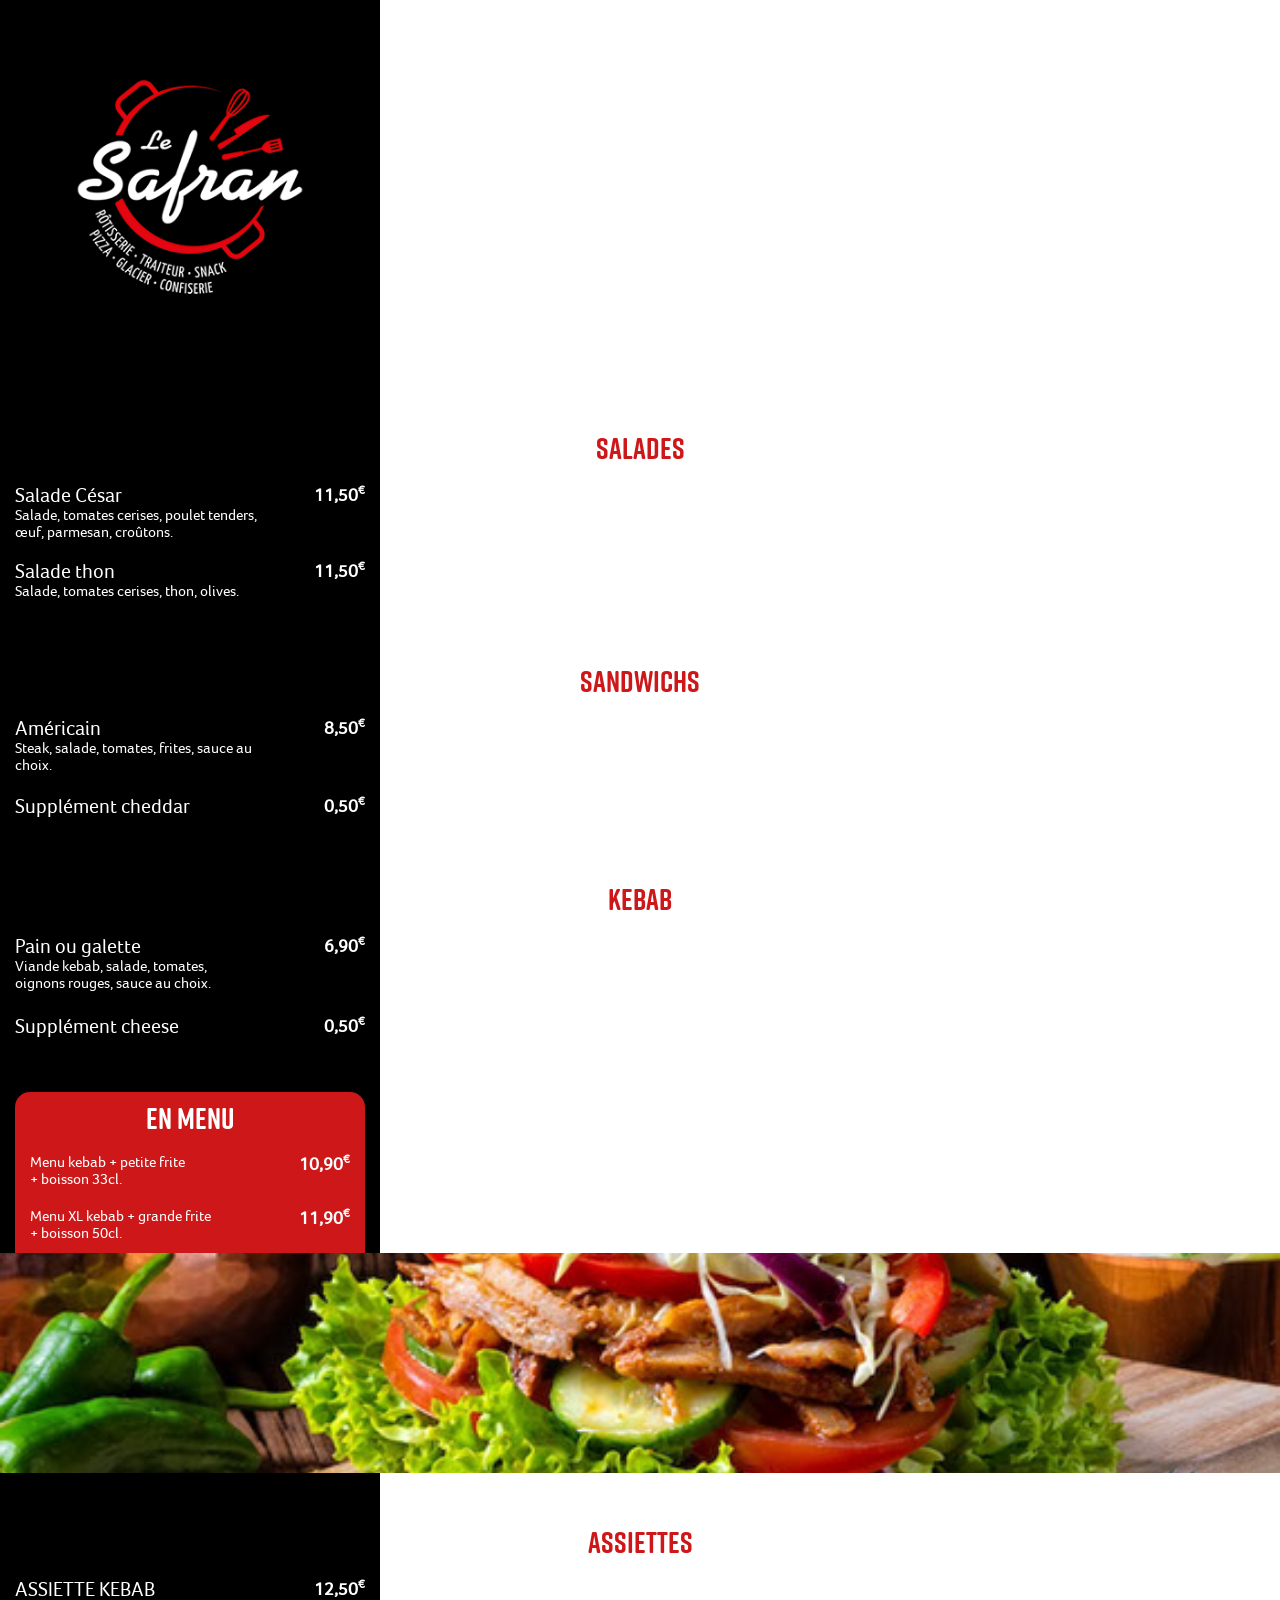
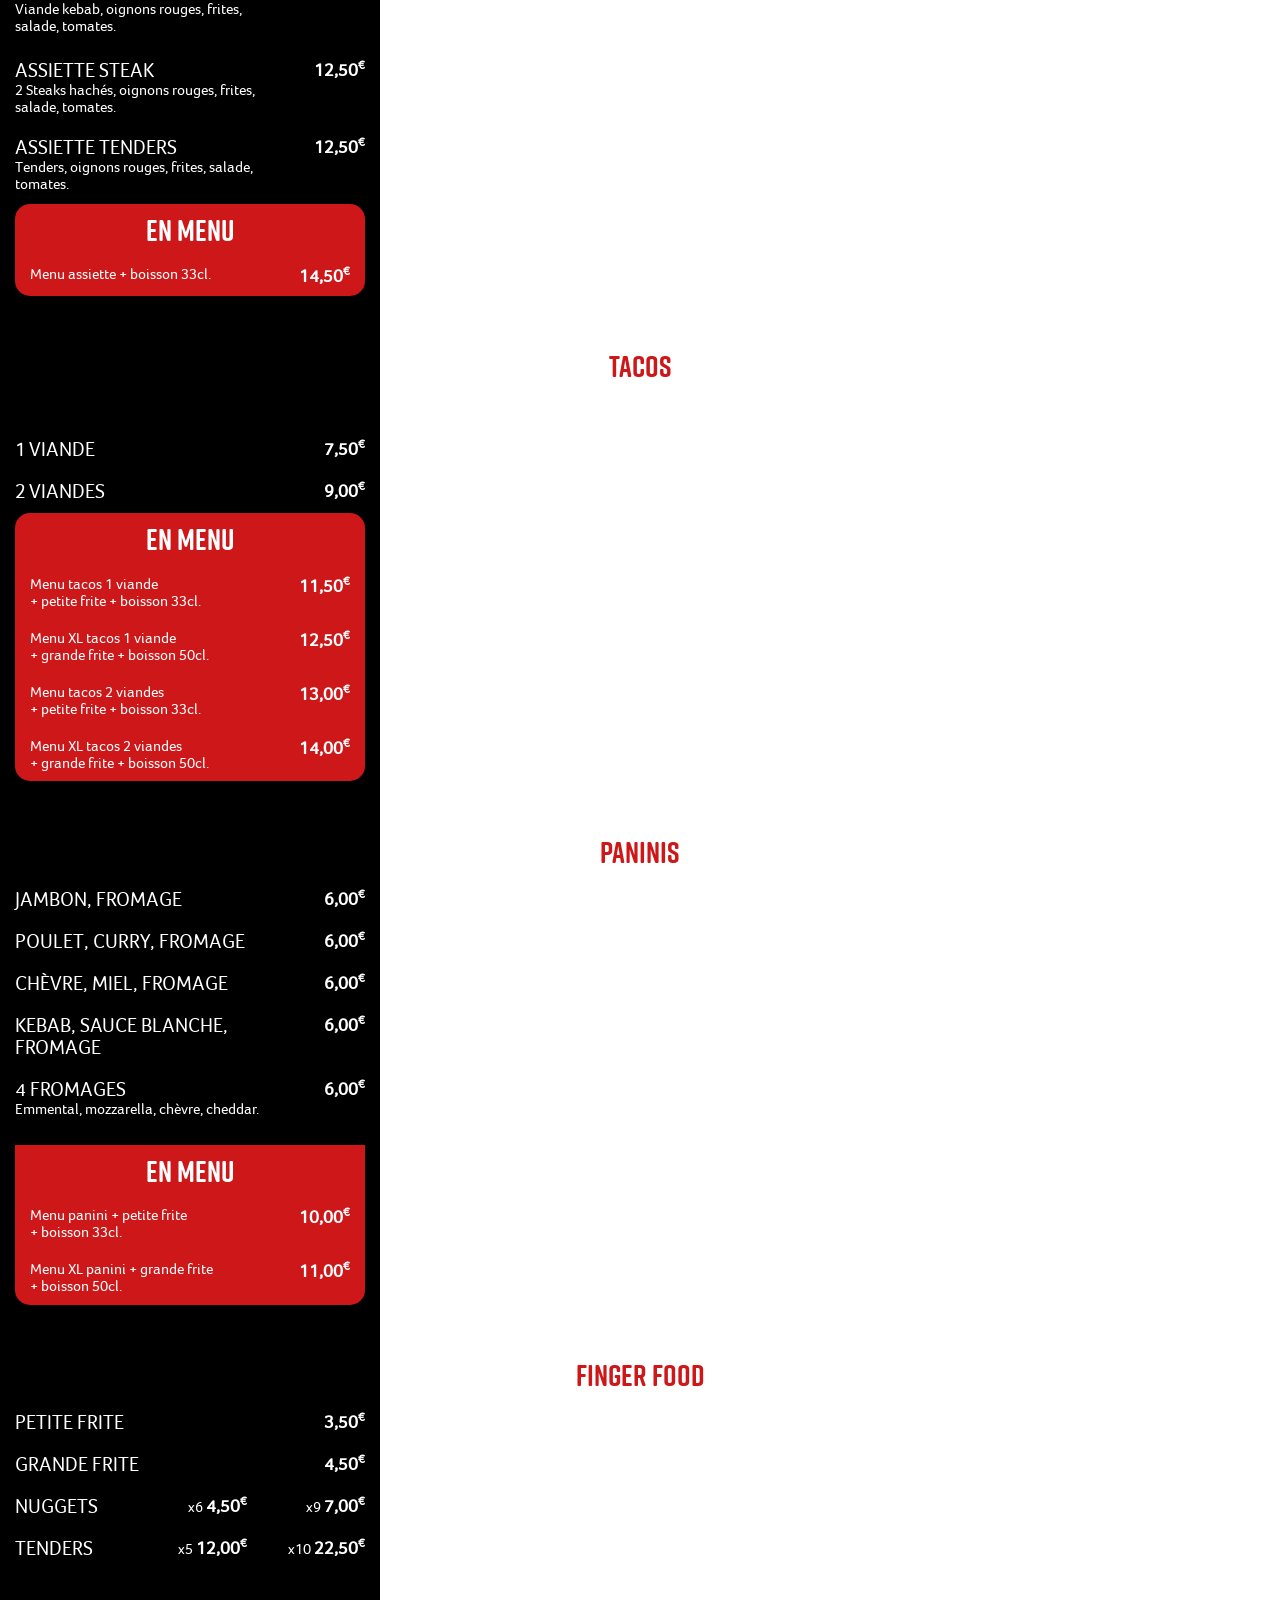
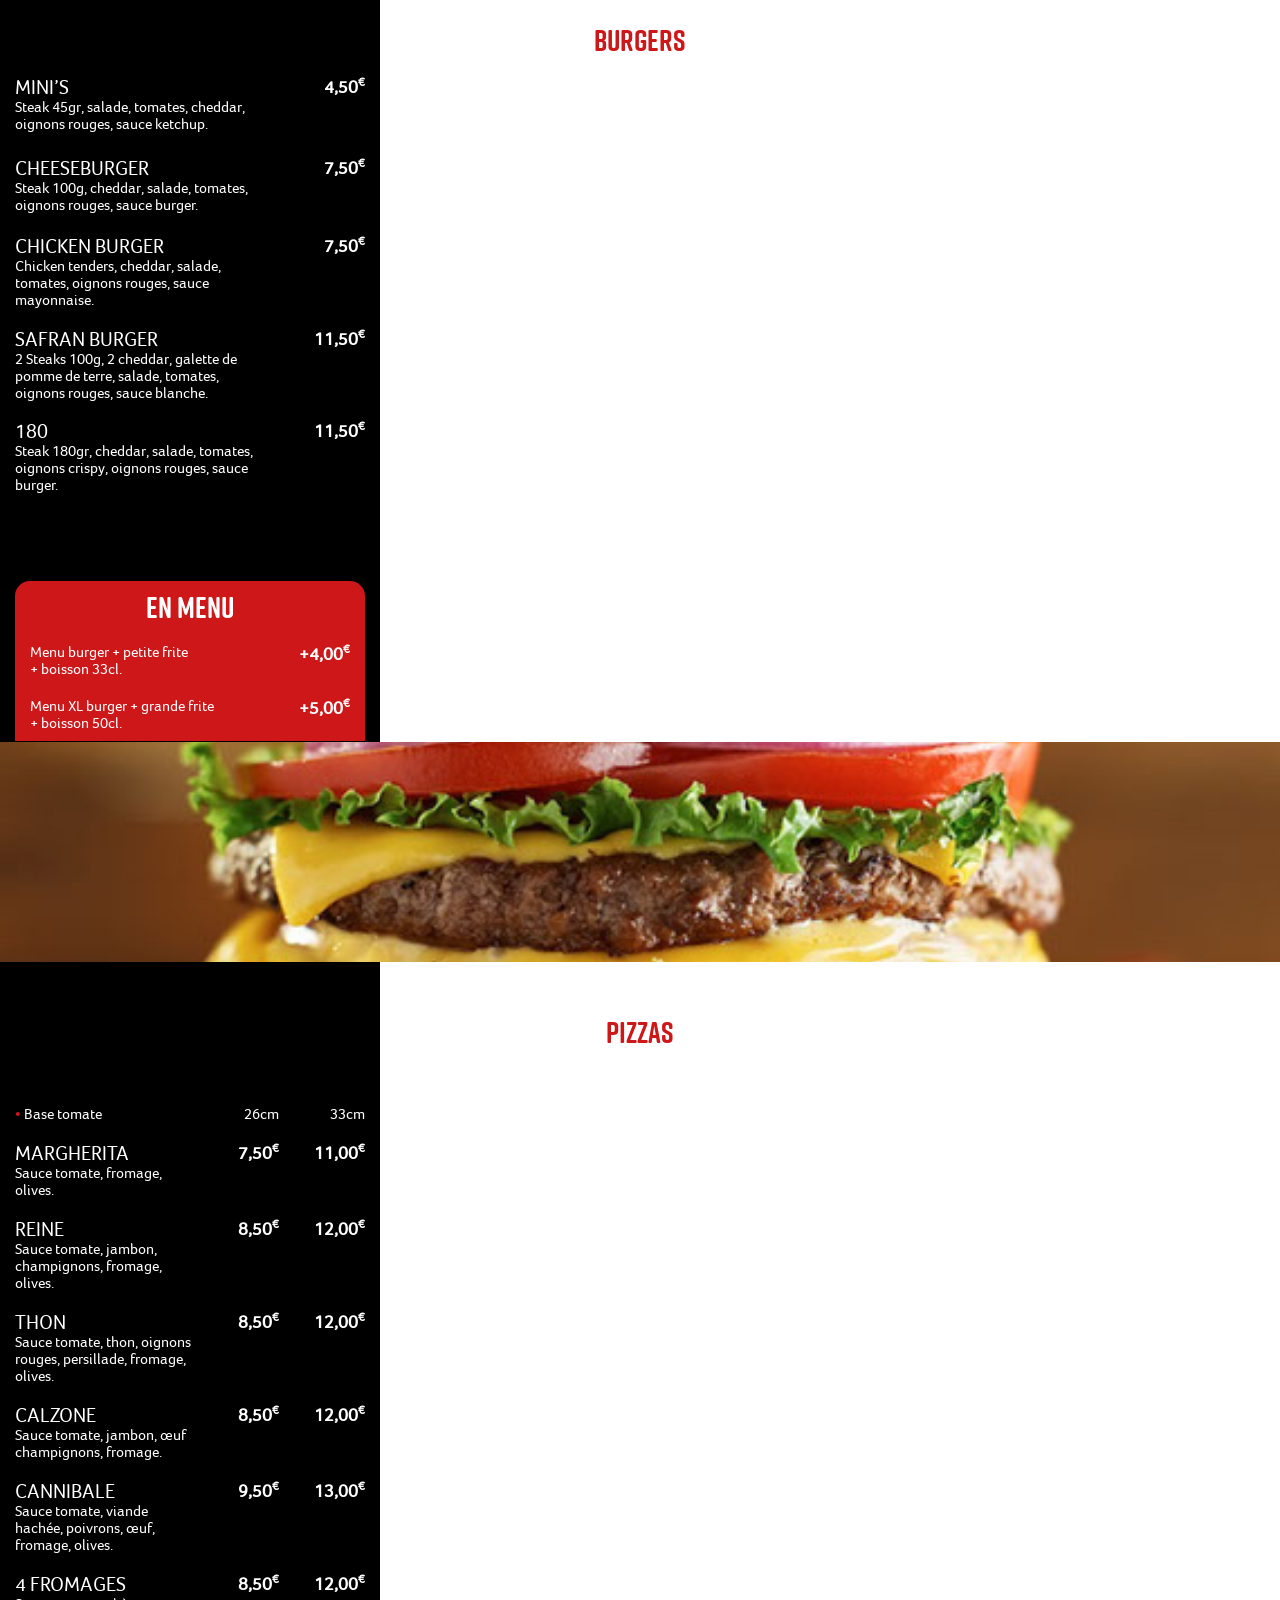
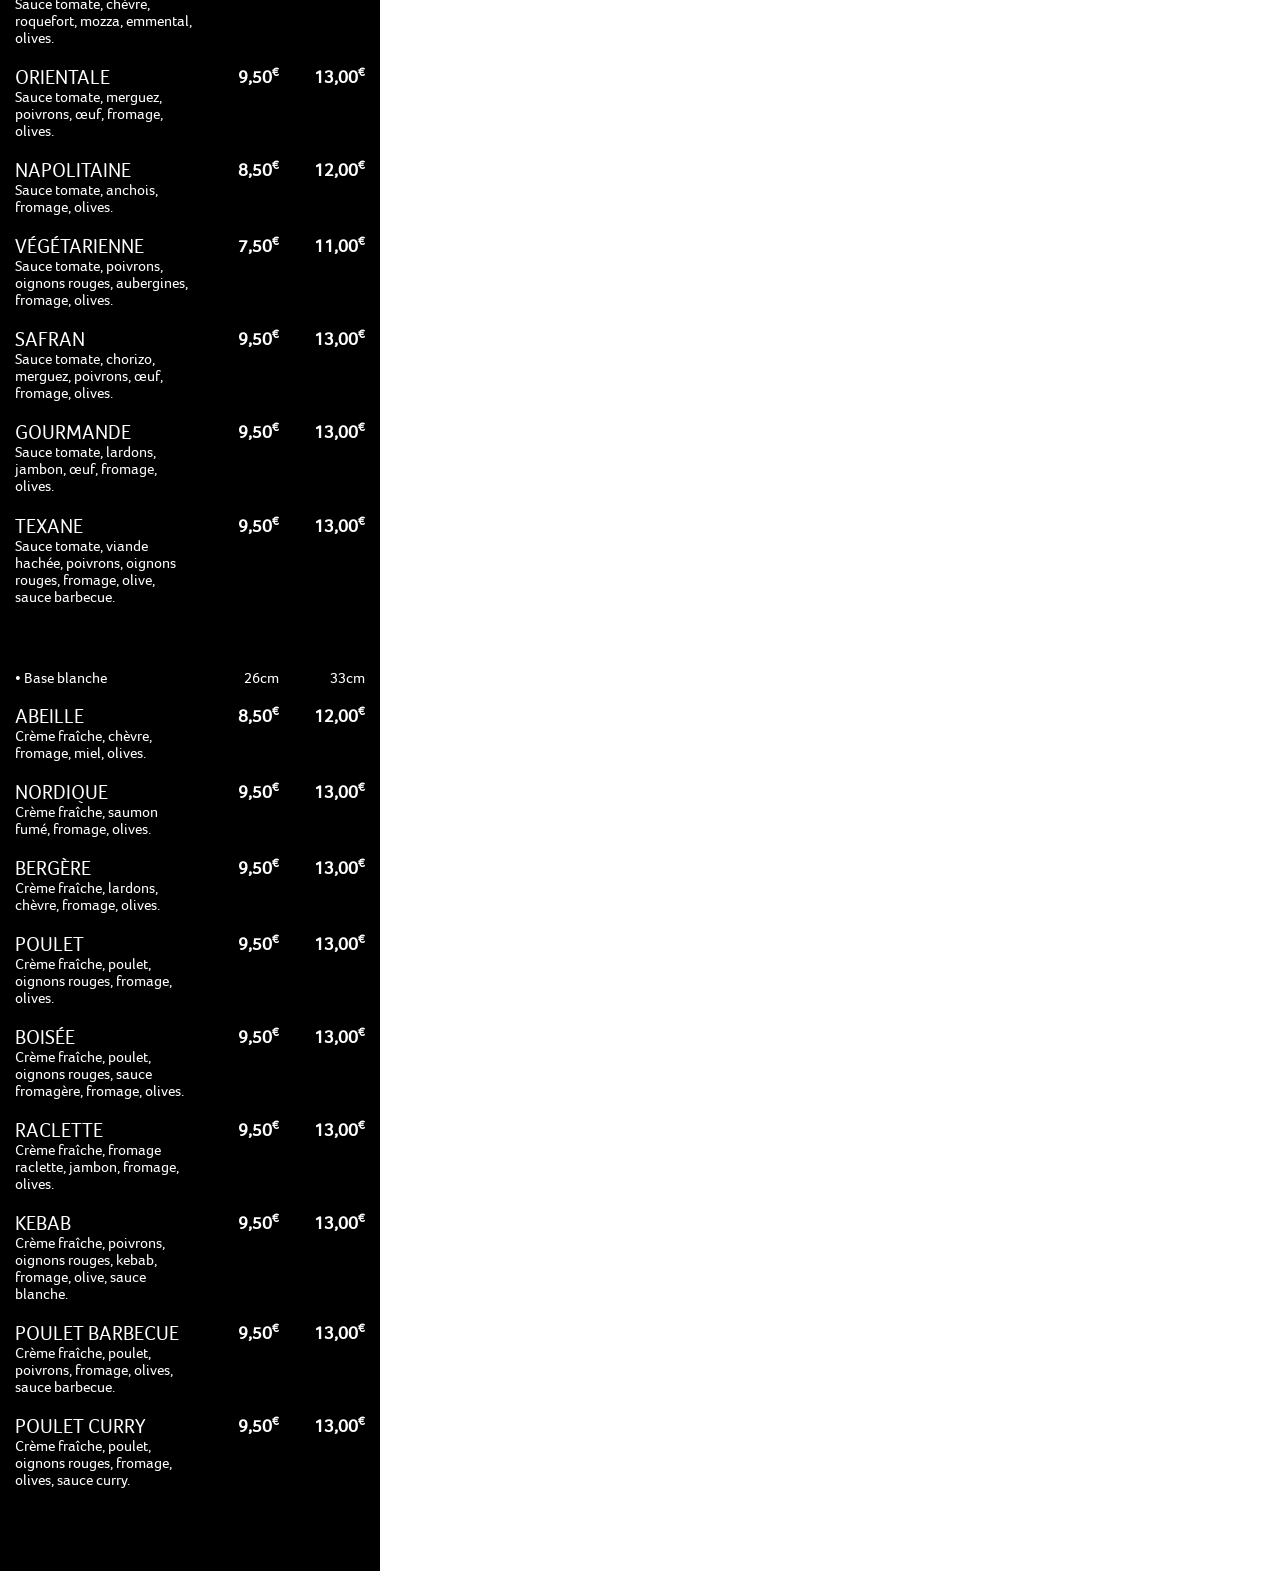
<file: la-carte.html>
<!DOCTYPE html>
<html class="nojs html css_verticalspacer" lang="fr-FR">
 <head>

  <meta http-equiv="Content-type" content="text/html;charset=UTF-8"/>
  <meta name="generator" content="2018.1.1.386"/>
  <meta name="viewport" content="width=380"/>
  
  <script type="text/javascript">
   // Update the 'nojs'/'js' class on the html node
document.documentElement.className = document.documentElement.className.replace(/\bnojs\b/g, 'js');

// Check that all required assets are uploaded and up-to-date
if(typeof Muse == "undefined") window.Muse = {}; window.Muse.assets = {"required":["museutils.js", "museconfig.js", "jquery.watch.js", "jquery.musepolyfill.bgsize.js", "require.js", "la-carte.css"], "outOfDate":[]};
</script>
  
  <title>La Carte — Le Safran Vias Plage</title>
  <meta name="robots" content="noindex, follow">
  <link rel="canonical" href="https://www.safran-vias.fr/">
  <!-- CSS -->
  <link rel="stylesheet" type="text/css" href="css/site_global.css?crc=132734316"/>
  <link rel="stylesheet" type="text/css" href="css/la-carte.css?crc=3861292664" id="pagesheet"/>
    <!--HTML Widget code-->
  
<Style>
 .goog-logo-link {
   display:none !important;
} 

 .goog-te-gadget{
   color: transparent !important;
}
</style>

  <!--/*

*/
-->
 </head>
 <body>

  <div class="clearfix" id="page"><!-- column -->
   <!-- m_editable region-id="editable-static-tag-U557-BP_infinity" template="la-carte.html" data-type="image" -->
   <div class="clip_frame colelem" id="u557" data-muse-uid="U557" data-muse-type="img_frame"><!-- image -->
    <img class="block" id="u557_img" src="images/logo-lesafran.png?crc=4285114852" alt="" width="232" height="232" data-muse-src="images/logo-lesafran.png?crc=4285114852"/>
   </div>
   <!-- /m_editable -->
   <div class="size_fixed colelem" id="u573"><!-- custom html -->
    
        <div id="google_translate_element"></div>
        <script type="text/javascript">
            var vlanguages = ["en","es","nl","-","-","-","-","fr","-","-","it","-","-","-","-","-","-"];
            var vpageLanguage = "fr";
            var vincludedLanguages = "";
            for(var i = 0; i < vlanguages.length; i++){
                if(vlanguages[i] != "-")
                    vincludedLanguages += vlanguages[i] + ',';
            }
            vincludedLanguages = vincludedLanguages.substr(0, vincludedLanguages.length-1);
            var vautoDisplay = true;
            var vmultilanguagePage = true;
            var vgaTrack = true;
            var vgaId = true ? "UA-12345-12" : "";
            
            function googleTranslateElementInit() {
                new google.translate.TranslateElement({pageLanguage: vpageLanguage, includedLanguages: vincludedLanguages, layout: google.translate.TranslateElement.InlineLayout.VERTICAL, autoDisplay: vautoDisplay, multilanguagePage: vmultilanguagePage, gaTrack: vgaTrack, gaId: vgaId}, 'google_translate_element');
            }
        </script>
        <script type="text/javascript" src="//translate.google.com/translate_a/element.js?cb=googleTranslateElementInit"></script>
    
   </div>
   <div class="browser_width colelem" id="u578-4-bw">
    <!-- m_editable region-id="editable-static-tag-U578-BP_infinity" template="la-carte.html" data-type="html" data-ice-options="disableImageResize,link,txtStyleTarget" -->
    <div class="TITRE clearfix" id="u578-4" data-muse-uid="U578" data-muse-type="txt_frame" data-IBE-flags="txtStyleSrc"><!-- content -->
     <p>salades</p>
    </div>
    <!-- /m_editable -->
   </div>
   <div class="clearfix colelem" id="pu579-6"><!-- group -->
    <!-- m_editable region-id="editable-static-tag-U579-BP_infinity" template="la-carte.html" data-type="html" data-ice-options="disableImageResize,link,txtStyleTarget" -->
    <div class="TITRE clearfix grpelem" id="u579-6" data-muse-uid="U579" data-muse-type="txt_frame" data-IBE-flags="txtStyleSrc"><!-- content -->
     <p id="u579-2">Salade César</p>
     <p id="u579-4">Salade, tomates cerises, poulet tenders, œuf, parmesan, croûtons.</p>
    </div>
    <!-- /m_editable -->
    <!-- m_editable region-id="editable-static-tag-U581-BP_infinity" template="la-carte.html" data-type="html" data-ice-options="disableImageResize,link,txtStyleTarget" -->
    <div class="PRIX clearfix grpelem" id="u581-5" data-muse-uid="U581" data-muse-type="txt_frame" data-IBE-flags="txtStyleSrc"><!-- content -->
     <p>11,50<span class="superscript">€</span></p>
    </div>
    <!-- /m_editable -->
   </div>
   <div class="clearfix colelem" id="pu580-6"><!-- group -->
    <!-- m_editable region-id="editable-static-tag-U580-BP_infinity" template="la-carte.html" data-type="html" data-ice-options="disableImageResize,link,txtStyleTarget" -->
    <div class="TITRE clearfix grpelem" id="u580-6" data-muse-uid="U580" data-muse-type="txt_frame" data-IBE-flags="txtStyleSrc"><!-- content -->
     <p id="u580-2">Salade thon</p>
     <p id="u580-4">Salade, tomates cerises, thon, olives.</p>
    </div>
    <!-- /m_editable -->
    <!-- m_editable region-id="editable-static-tag-U582-BP_infinity" template="la-carte.html" data-type="html" data-ice-options="disableImageResize,link,txtStyleTarget" -->
    <div class="PRIX clearfix grpelem" id="u582-5" data-muse-uid="U582" data-muse-type="txt_frame" data-IBE-flags="txtStyleSrc"><!-- content -->
     <p>11,50<span class="superscript">€</span></p>
    </div>
    <!-- /m_editable -->
   </div>
   <div class="browser_width colelem" id="u714-bw">
    <div id="u714"><!-- simple frame --></div>
   </div>
   <div class="browser_width colelem" id="u602-4-bw">
    <!-- m_editable region-id="editable-static-tag-U602-BP_infinity" template="la-carte.html" data-type="html" data-ice-options="disableImageResize,link,txtStyleTarget" -->
    <div class="TITRE clearfix" id="u602-4" data-muse-uid="U602" data-muse-type="txt_frame" data-IBE-flags="txtStyleSrc"><!-- content -->
     <p>sandwichs</p>
    </div>
    <!-- /m_editable -->
   </div>
   <div class="clearfix colelem" id="pu611-6"><!-- group -->
    <!-- m_editable region-id="editable-static-tag-U611-BP_infinity" template="la-carte.html" data-type="html" data-ice-options="disableImageResize,link,txtStyleTarget" -->
    <div class="TITRE clearfix grpelem" id="u611-6" data-muse-uid="U611" data-muse-type="txt_frame" data-IBE-flags="txtStyleSrc"><!-- content -->
     <p id="u611-2">Américain</p>
     <p id="u611-4">Steak, salade, tomates, frites, sauce au choix.</p>
    </div>
    <!-- /m_editable -->
    <!-- m_editable region-id="editable-static-tag-U614-BP_infinity" template="la-carte.html" data-type="html" data-ice-options="disableImageResize,link,txtStyleTarget" -->
    <div class="PRIX clearfix grpelem" id="u614-5" data-muse-uid="U614" data-muse-type="txt_frame" data-IBE-flags="txtStyleSrc"><!-- content -->
     <p>8,50<span class="superscript">€</span></p>
    </div>
    <!-- /m_editable -->
   </div>
   <div class="clearfix colelem" id="pu623-4"><!-- group -->
    <!-- m_editable region-id="editable-static-tag-U623-BP_infinity" template="la-carte.html" data-type="html" data-ice-options="disableImageResize,link,txtStyleTarget" -->
    <div class="TITRE clearfix grpelem" id="u623-4" data-muse-uid="U623" data-muse-type="txt_frame" data-IBE-flags="txtStyleSrc"><!-- content -->
     <p>Supplément cheddar</p>
    </div>
    <!-- /m_editable -->
    <!-- m_editable region-id="editable-static-tag-U626-BP_infinity" template="la-carte.html" data-type="html" data-ice-options="disableImageResize,link,txtStyleTarget" -->
    <div class="PRIX clearfix grpelem" id="u626-5" data-muse-uid="U626" data-muse-type="txt_frame" data-IBE-flags="txtStyleSrc"><!-- content -->
     <p>0,50<span class="superscript">€</span></p>
    </div>
    <!-- /m_editable -->
   </div>
   <div class="browser_width colelem" id="u906-bw">
    <div id="u906"><!-- simple frame --></div>
   </div>
   <div class="browser_width colelem" id="u668-4-bw">
    <!-- m_editable region-id="editable-static-tag-U668-BP_infinity" template="la-carte.html" data-type="html" data-ice-options="disableImageResize,link,txtStyleTarget" -->
    <div class="TITRE clearfix" id="u668-4" data-muse-uid="U668" data-muse-type="txt_frame" data-IBE-flags="txtStyleSrc"><!-- content -->
     <p>kebab</p>
    </div>
    <!-- /m_editable -->
   </div>
   <div class="clearfix colelem" id="pu671-6"><!-- group -->
    <!-- m_editable region-id="editable-static-tag-U671-BP_infinity" template="la-carte.html" data-type="html" data-ice-options="disableImageResize,link,txtStyleTarget" -->
    <div class="TITRE clearfix grpelem" id="u671-6" data-muse-uid="U671" data-muse-type="txt_frame" data-IBE-flags="txtStyleSrc"><!-- content -->
     <p id="u671-2">Pain ou galette</p>
     <p id="u671-4">Viande kebab, salade, tomates, oignons rouges, sauce au choix.</p>
    </div>
    <!-- /m_editable -->
    <!-- m_editable region-id="editable-static-tag-U674-BP_infinity" template="la-carte.html" data-type="html" data-ice-options="disableImageResize,link,txtStyleTarget" -->
    <div class="PRIX clearfix grpelem" id="u674-5" data-muse-uid="U674" data-muse-type="txt_frame" data-IBE-flags="txtStyleSrc"><!-- content -->
     <p>6,90<span class="superscript">€</span></p>
    </div>
    <!-- /m_editable -->
   </div>
   <div class="clearfix colelem" id="pu677-4"><!-- group -->
    <!-- m_editable region-id="editable-static-tag-U677-BP_infinity" template="la-carte.html" data-type="html" data-ice-options="disableImageResize,link,txtStyleTarget" -->
    <div class="TITRE clearfix grpelem" id="u677-4" data-muse-uid="U677" data-muse-type="txt_frame" data-IBE-flags="txtStyleSrc"><!-- content -->
     <p>Supplément cheese</p>
    </div>
    <!-- /m_editable -->
    <!-- m_editable region-id="editable-static-tag-U680-BP_infinity" template="la-carte.html" data-type="html" data-ice-options="disableImageResize,link,txtStyleTarget" -->
    <div class="PRIX clearfix grpelem" id="u680-5" data-muse-uid="U680" data-muse-type="txt_frame" data-IBE-flags="txtStyleSrc"><!-- content -->
     <p>0,50<span class="superscript">€</span></p>
    </div>
    <!-- /m_editable -->
   </div>
   <div class="browser_width colelem" id="u912-bw">
    <div id="u912"><!-- simple frame --></div>
   </div>
   <div class="clearfix colelem" id="pu692-4"><!-- group -->
    <!-- m_editable region-id="editable-static-tag-U692-BP_infinity" template="la-carte.html" data-type="html" data-ice-options="disableImageResize,link,txtStyleTarget" -->
    <div class="rounded-corners TITRE clearfix grpelem" id="u692-4" data-muse-uid="U692" data-muse-type="txt_frame" data-IBE-flags="txtStyleSrc"><!-- content -->
     <p>en menu</p>
    </div>
    <!-- /m_editable -->
    <!-- m_editable region-id="editable-static-tag-U702-BP_infinity" template="la-carte.html" data-type="html" data-ice-options="disableImageResize,link,txtStyleTarget" -->
    <div class="TITRE clearfix grpelem" id="u702-6" data-muse-uid="U702" data-muse-type="txt_frame" data-IBE-flags="txtStyleSrc"><!-- content -->
     <p>Menu kebab + petite frite</p>
     <p>+ boisson 33cl.</p>
    </div>
    <!-- /m_editable -->
    <!-- m_editable region-id="editable-static-tag-U711-BP_infinity" template="la-carte.html" data-type="html" data-ice-options="disableImageResize,link,txtStyleTarget" -->
    <div class="TITRE clearfix grpelem" id="u711-6" data-muse-uid="U711" data-muse-type="txt_frame" data-IBE-flags="txtStyleSrc"><!-- content -->
     <p>Menu XL kebab + grande frite</p>
     <p>+ boisson 50cl.</p>
    </div>
    <!-- /m_editable -->
    <!-- m_editable region-id="editable-static-tag-U705-BP_infinity" template="la-carte.html" data-type="html" data-ice-options="disableImageResize,link,txtStyleTarget" -->
    <div class="PRIX clearfix grpelem" id="u705-5" data-muse-uid="U705" data-muse-type="txt_frame" data-IBE-flags="txtStyleSrc"><!-- content -->
     <p>10,90<span class="superscript">€</span></p>
    </div>
    <!-- /m_editable -->
    <!-- m_editable region-id="editable-static-tag-U708-BP_infinity" template="la-carte.html" data-type="html" data-ice-options="disableImageResize,link,txtStyleTarget" -->
    <div class="PRIX clearfix grpelem" id="u708-5" data-muse-uid="U708" data-muse-type="txt_frame" data-IBE-flags="txtStyleSrc"><!-- content -->
     <p>11,90<span class="superscript">€</span></p>
    </div>
    <!-- /m_editable -->
   </div>
   <div class="browser_width colelem" id="u832-bw">
    <div class="museBGSize" id="u832"><!-- simple frame --></div>
   </div>
   <div class="browser_width colelem" id="u846-bw">
    <div id="u846"><!-- simple frame --></div>
   </div>
   <div class="browser_width colelem" id="u753-4-bw">
    <!-- m_editable region-id="editable-static-tag-U753-BP_infinity" template="la-carte.html" data-type="html" data-ice-options="disableImageResize,link,txtStyleTarget" -->
    <div class="TITRE clearfix" id="u753-4" data-muse-uid="U753" data-muse-type="txt_frame" data-IBE-flags="txtStyleSrc"><!-- content -->
     <p>ASSIETTES</p>
    </div>
    <!-- /m_editable -->
   </div>
   <div class="clearfix colelem" id="pu759-6"><!-- group -->
    <!-- m_editable region-id="editable-static-tag-U759-BP_infinity" template="la-carte.html" data-type="html" data-ice-options="disableImageResize,link,txtStyleTarget" -->
    <div class="TITRE clearfix grpelem" id="u759-6" data-muse-uid="U759" data-muse-type="txt_frame" data-IBE-flags="txtStyleSrc"><!-- content -->
     <p id="u759-2">ASSIETTE KEBAB</p>
     <p id="u759-4">Viande kebab, oignons rouges, frites, salade, tomates.</p>
    </div>
    <!-- /m_editable -->
    <!-- m_editable region-id="editable-static-tag-U756-BP_infinity" template="la-carte.html" data-type="html" data-ice-options="disableImageResize,link,txtStyleTarget" -->
    <div class="PRIX clearfix grpelem" id="u756-5" data-muse-uid="U756" data-muse-type="txt_frame" data-IBE-flags="txtStyleSrc"><!-- content -->
     <p>12,50<span class="superscript">€</span></p>
    </div>
    <!-- /m_editable -->
   </div>
   <div class="clearfix colelem" id="pu777-6"><!-- group -->
    <!-- m_editable region-id="editable-static-tag-U777-BP_infinity" template="la-carte.html" data-type="html" data-ice-options="disableImageResize,link,txtStyleTarget" -->
    <div class="TITRE clearfix grpelem" id="u777-6" data-muse-uid="U777" data-muse-type="txt_frame" data-IBE-flags="txtStyleSrc"><!-- content -->
     <p id="u777-2">ASSIETTE STEAK</p>
     <p id="u777-4">2 Steaks hachés, oignons rouges, frites, salade, tomates.</p>
    </div>
    <!-- /m_editable -->
    <!-- m_editable region-id="editable-static-tag-U780-BP_infinity" template="la-carte.html" data-type="html" data-ice-options="disableImageResize,link,txtStyleTarget" -->
    <div class="PRIX clearfix grpelem" id="u780-5" data-muse-uid="U780" data-muse-type="txt_frame" data-IBE-flags="txtStyleSrc"><!-- content -->
     <p>12,50<span class="superscript">€</span></p>
    </div>
    <!-- /m_editable -->
   </div>
   <div class="clearfix colelem" id="pu789-6"><!-- group -->
    <!-- m_editable region-id="editable-static-tag-U789-BP_infinity" template="la-carte.html" data-type="html" data-ice-options="disableImageResize,link,txtStyleTarget" -->
    <div class="TITRE clearfix grpelem" id="u789-6" data-muse-uid="U789" data-muse-type="txt_frame" data-IBE-flags="txtStyleSrc"><!-- content -->
     <p id="u789-2">ASSIETTE TENDERS</p>
     <p id="u789-4">Tenders, oignons rouges, frites, salade, tomates.</p>
    </div>
    <!-- /m_editable -->
    <!-- m_editable region-id="editable-static-tag-U786-BP_infinity" template="la-carte.html" data-type="html" data-ice-options="disableImageResize,link,txtStyleTarget" -->
    <div class="PRIX clearfix grpelem" id="u786-5" data-muse-uid="U786" data-muse-type="txt_frame" data-IBE-flags="txtStyleSrc"><!-- content -->
     <p>12,50<span class="superscript">€</span></p>
    </div>
    <!-- /m_editable -->
   </div>
   <div class="clearfix colelem" id="pu807-4"><!-- group -->
    <!-- m_editable region-id="editable-static-tag-U807-BP_infinity" template="la-carte.html" data-type="html" data-ice-options="disableImageResize,link,txtStyleTarget" -->
    <div class="rounded-corners TITRE clearfix grpelem" id="u807-4" data-muse-uid="U807" data-muse-type="txt_frame" data-IBE-flags="txtStyleSrc"><!-- content -->
     <p>en menu</p>
    </div>
    <!-- /m_editable -->
    <!-- m_editable region-id="editable-static-tag-U813-BP_infinity" template="la-carte.html" data-type="html" data-ice-options="disableImageResize,link,txtStyleTarget" -->
    <div class="TITRE clearfix grpelem" id="u813-4" data-muse-uid="U813" data-muse-type="txt_frame" data-IBE-flags="txtStyleSrc"><!-- content -->
     <p>Menu assiette + boisson 33cl.</p>
    </div>
    <!-- /m_editable -->
    <!-- m_editable region-id="editable-static-tag-U810-BP_infinity" template="la-carte.html" data-type="html" data-ice-options="disableImageResize,link,txtStyleTarget" -->
    <div class="PRIX clearfix grpelem" id="u810-5" data-muse-uid="U810" data-muse-type="txt_frame" data-IBE-flags="txtStyleSrc"><!-- content -->
     <p>14,50<span class="superscript">€</span></p>
    </div>
    <!-- /m_editable -->
   </div>
   <div class="browser_width colelem" id="u870-bw">
    <div id="u870"><!-- simple frame --></div>
   </div>
   <div class="browser_width colelem" id="u867-4-bw">
    <!-- m_editable region-id="editable-static-tag-U867-BP_infinity" template="la-carte.html" data-type="html" data-ice-options="disableImageResize,link,txtStyleTarget" -->
    <div class="TITRE clearfix" id="u867-4" data-muse-uid="U867" data-muse-type="txt_frame" data-IBE-flags="txtStyleSrc"><!-- content -->
     <p>TACOS</p>
    </div>
    <!-- /m_editable -->
   </div>
   <div class="browser_width colelem" id="u873-4-bw">
    <!-- m_editable region-id="editable-static-tag-U873-BP_infinity" template="la-carte.html" data-type="html" data-ice-options="disableImageResize,link,txtStyleTarget" -->
    <div class="TITRE clearfix" id="u873-4" data-muse-uid="U873" data-muse-type="txt_frame" data-IBE-flags="txtStyleSrc"><!-- content -->
     <p>Kebab, steak, filet de poulet, tenders, nuggets</p>
    </div>
    <!-- /m_editable -->
   </div>
   <div class="clearfix colelem" id="pu891-4"><!-- group -->
    <!-- m_editable region-id="editable-static-tag-U891-BP_infinity" template="la-carte.html" data-type="html" data-ice-options="disableImageResize,link,txtStyleTarget" -->
    <div class="TITRE clearfix grpelem" id="u891-4" data-muse-uid="U891" data-muse-type="txt_frame" data-IBE-flags="txtStyleSrc"><!-- content -->
     <p>1 VIANDE</p>
    </div>
    <!-- /m_editable -->
    <!-- m_editable region-id="editable-static-tag-U894-BP_infinity" template="la-carte.html" data-type="html" data-ice-options="disableImageResize,link,txtStyleTarget" -->
    <div class="PRIX clearfix grpelem" id="u894-5" data-muse-uid="U894" data-muse-type="txt_frame" data-IBE-flags="txtStyleSrc"><!-- content -->
     <p>7,50<span class="superscript">€</span></p>
    </div>
    <!-- /m_editable -->
   </div>
   <div class="clearfix colelem" id="pu897-4"><!-- group -->
    <!-- m_editable region-id="editable-static-tag-U897-BP_infinity" template="la-carte.html" data-type="html" data-ice-options="disableImageResize,link,txtStyleTarget" -->
    <div class="TITRE clearfix grpelem" id="u897-4" data-muse-uid="U897" data-muse-type="txt_frame" data-IBE-flags="txtStyleSrc"><!-- content -->
     <p>2 VIANDES</p>
    </div>
    <!-- /m_editable -->
    <!-- m_editable region-id="editable-static-tag-U900-BP_infinity" template="la-carte.html" data-type="html" data-ice-options="disableImageResize,link,txtStyleTarget" -->
    <div class="PRIX clearfix grpelem" id="u900-5" data-muse-uid="U900" data-muse-type="txt_frame" data-IBE-flags="txtStyleSrc"><!-- content -->
     <p>9,00<span class="superscript">€</span></p>
    </div>
    <!-- /m_editable -->
   </div>
   <div class="clearfix colelem" id="pu930-4"><!-- group -->
    <!-- m_editable region-id="editable-static-tag-U930-BP_infinity" template="la-carte.html" data-type="html" data-ice-options="disableImageResize,link,txtStyleTarget" -->
    <div class="rounded-corners TITRE clearfix grpelem" id="u930-4" data-muse-uid="U930" data-muse-type="txt_frame" data-IBE-flags="txtStyleSrc"><!-- content -->
     <p>en menu</p>
    </div>
    <!-- /m_editable -->
    <!-- m_editable region-id="editable-static-tag-U936-BP_infinity" template="la-carte.html" data-type="html" data-ice-options="disableImageResize,link,txtStyleTarget" -->
    <div class="TITRE clearfix grpelem" id="u936-6" data-muse-uid="U936" data-muse-type="txt_frame" data-IBE-flags="txtStyleSrc"><!-- content -->
     <p>Menu tacos 1 viande</p>
     <p>+ petite frite + boisson 33cl.</p>
    </div>
    <!-- /m_editable -->
    <!-- m_editable region-id="editable-static-tag-U957-BP_infinity" template="la-carte.html" data-type="html" data-ice-options="disableImageResize,link,txtStyleTarget" -->
    <div class="TITRE clearfix grpelem" id="u957-6" data-muse-uid="U957" data-muse-type="txt_frame" data-IBE-flags="txtStyleSrc"><!-- content -->
     <p>Menu tacos 2 viandes</p>
     <p>+ petite frite + boisson 33cl.</p>
    </div>
    <!-- /m_editable -->
    <!-- m_editable region-id="editable-static-tag-U939-BP_infinity" template="la-carte.html" data-type="html" data-ice-options="disableImageResize,link,txtStyleTarget" -->
    <div class="TITRE clearfix grpelem" id="u939-6" data-muse-uid="U939" data-muse-type="txt_frame" data-IBE-flags="txtStyleSrc"><!-- content -->
     <p>Menu XL tacos 1 viande</p>
     <p>+ grande frite + boisson 50cl.</p>
    </div>
    <!-- /m_editable -->
    <!-- m_editable region-id="editable-static-tag-U966-BP_infinity" template="la-carte.html" data-type="html" data-ice-options="disableImageResize,link,txtStyleTarget" -->
    <div class="TITRE clearfix grpelem" id="u966-6" data-muse-uid="U966" data-muse-type="txt_frame" data-IBE-flags="txtStyleSrc"><!-- content -->
     <p>Menu XL tacos 2 viandes</p>
     <p>+ grande frite + boisson 50cl.</p>
    </div>
    <!-- /m_editable -->
    <!-- m_editable region-id="editable-static-tag-U933-BP_infinity" template="la-carte.html" data-type="html" data-ice-options="disableImageResize,link,txtStyleTarget" -->
    <div class="PRIX clearfix grpelem" id="u933-5" data-muse-uid="U933" data-muse-type="txt_frame" data-IBE-flags="txtStyleSrc"><!-- content -->
     <p>11,50<span class="superscript">€</span></p>
    </div>
    <!-- /m_editable -->
    <!-- m_editable region-id="editable-static-tag-U960-BP_infinity" template="la-carte.html" data-type="html" data-ice-options="disableImageResize,link,txtStyleTarget" -->
    <div class="PRIX clearfix grpelem" id="u960-5" data-muse-uid="U960" data-muse-type="txt_frame" data-IBE-flags="txtStyleSrc"><!-- content -->
     <p>13,00<span class="superscript">€</span></p>
    </div>
    <!-- /m_editable -->
    <!-- m_editable region-id="editable-static-tag-U942-BP_infinity" template="la-carte.html" data-type="html" data-ice-options="disableImageResize,link,txtStyleTarget" -->
    <div class="PRIX clearfix grpelem" id="u942-5" data-muse-uid="U942" data-muse-type="txt_frame" data-IBE-flags="txtStyleSrc"><!-- content -->
     <p>12,50<span class="superscript">€</span></p>
    </div>
    <!-- /m_editable -->
    <!-- m_editable region-id="editable-static-tag-U963-BP_infinity" template="la-carte.html" data-type="html" data-ice-options="disableImageResize,link,txtStyleTarget" -->
    <div class="PRIX clearfix grpelem" id="u963-5" data-muse-uid="U963" data-muse-type="txt_frame" data-IBE-flags="txtStyleSrc"><!-- content -->
     <p>14,00<span class="superscript">€</span></p>
    </div>
    <!-- /m_editable -->
   </div>
   <div class="browser_width colelem" id="u1017-bw">
    <div id="u1017"><!-- simple frame --></div>
   </div>
   <div class="browser_width colelem" id="u1020-4-bw">
    <!-- m_editable region-id="editable-static-tag-U1020-BP_infinity" template="la-carte.html" data-type="html" data-ice-options="disableImageResize,link,txtStyleTarget" -->
    <div class="TITRE clearfix" id="u1020-4" data-muse-uid="U1020" data-muse-type="txt_frame" data-IBE-flags="txtStyleSrc"><!-- content -->
     <p>paninis</p>
    </div>
    <!-- /m_editable -->
   </div>
   <div class="clearfix colelem" id="pu1023-4"><!-- group -->
    <!-- m_editable region-id="editable-static-tag-U1023-BP_infinity" template="la-carte.html" data-type="html" data-ice-options="disableImageResize,link,txtStyleTarget" -->
    <div class="TITRE clearfix grpelem" id="u1023-4" data-muse-uid="U1023" data-muse-type="txt_frame" data-IBE-flags="txtStyleSrc"><!-- content -->
     <p>JAMBON, FROMAGE</p>
    </div>
    <!-- /m_editable -->
    <!-- m_editable region-id="editable-static-tag-U1029-BP_infinity" template="la-carte.html" data-type="html" data-ice-options="disableImageResize,link,txtStyleTarget" -->
    <div class="PRIX clearfix grpelem" id="u1029-5" data-muse-uid="U1029" data-muse-type="txt_frame" data-IBE-flags="txtStyleSrc"><!-- content -->
     <p>6,00<span class="superscript">€</span></p>
    </div>
    <!-- /m_editable -->
   </div>
   <div class="clearfix colelem" id="pu1050-4"><!-- group -->
    <!-- m_editable region-id="editable-static-tag-U1050-BP_infinity" template="la-carte.html" data-type="html" data-ice-options="disableImageResize,link,txtStyleTarget" -->
    <div class="TITRE clearfix grpelem" id="u1050-4" data-muse-uid="U1050" data-muse-type="txt_frame" data-IBE-flags="txtStyleSrc"><!-- content -->
     <p>POULET, CURRY, FROMAGE</p>
    </div>
    <!-- /m_editable -->
    <!-- m_editable region-id="editable-static-tag-U1047-BP_infinity" template="la-carte.html" data-type="html" data-ice-options="disableImageResize,link,txtStyleTarget" -->
    <div class="PRIX clearfix grpelem" id="u1047-5" data-muse-uid="U1047" data-muse-type="txt_frame" data-IBE-flags="txtStyleSrc"><!-- content -->
     <p>6,00<span class="superscript">€</span></p>
    </div>
    <!-- /m_editable -->
   </div>
   <div class="clearfix colelem" id="pu1053-4"><!-- group -->
    <!-- m_editable region-id="editable-static-tag-U1053-BP_infinity" template="la-carte.html" data-type="html" data-ice-options="disableImageResize,link,txtStyleTarget" -->
    <div class="TITRE clearfix grpelem" id="u1053-4" data-muse-uid="U1053" data-muse-type="txt_frame" data-IBE-flags="txtStyleSrc"><!-- content -->
     <p>CHÈVRE, MIEL, FROMAGE</p>
    </div>
    <!-- /m_editable -->
    <!-- m_editable region-id="editable-static-tag-U1056-BP_infinity" template="la-carte.html" data-type="html" data-ice-options="disableImageResize,link,txtStyleTarget" -->
    <div class="PRIX clearfix grpelem" id="u1056-5" data-muse-uid="U1056" data-muse-type="txt_frame" data-IBE-flags="txtStyleSrc"><!-- content -->
     <p>6,00<span class="superscript">€</span></p>
    </div>
    <!-- /m_editable -->
   </div>
   <div class="clearfix colelem" id="pu1062-4"><!-- group -->
    <!-- m_editable region-id="editable-static-tag-U1062-BP_infinity" template="la-carte.html" data-type="html" data-ice-options="disableImageResize,link,txtStyleTarget" -->
    <div class="TITRE clearfix grpelem" id="u1062-4" data-muse-uid="U1062" data-muse-type="txt_frame" data-IBE-flags="txtStyleSrc"><!-- content -->
     <p>KEBAB, SAUCE BLANCHE, FROMAGE</p>
    </div>
    <!-- /m_editable -->
    <!-- m_editable region-id="editable-static-tag-U1059-BP_infinity" template="la-carte.html" data-type="html" data-ice-options="disableImageResize,link,txtStyleTarget" -->
    <div class="PRIX clearfix grpelem" id="u1059-5" data-muse-uid="U1059" data-muse-type="txt_frame" data-IBE-flags="txtStyleSrc"><!-- content -->
     <p>6,00<span class="superscript">€</span></p>
    </div>
    <!-- /m_editable -->
   </div>
   <div class="clearfix colelem" id="pu1038-6"><!-- group -->
    <!-- m_editable region-id="editable-static-tag-U1038-BP_infinity" template="la-carte.html" data-type="html" data-ice-options="disableImageResize,link,txtStyleTarget" -->
    <div class="TITRE clearfix grpelem" id="u1038-6" data-muse-uid="U1038" data-muse-type="txt_frame" data-IBE-flags="txtStyleSrc"><!-- content -->
     <p id="u1038-2">4 FROMAGES</p>
     <p id="u1038-4">Emmental, mozzarella, chèvre, cheddar.</p>
    </div>
    <!-- /m_editable -->
    <!-- m_editable region-id="editable-static-tag-U1035-BP_infinity" template="la-carte.html" data-type="html" data-ice-options="disableImageResize,link,txtStyleTarget" -->
    <div class="PRIX clearfix grpelem" id="u1035-5" data-muse-uid="U1035" data-muse-type="txt_frame" data-IBE-flags="txtStyleSrc"><!-- content -->
     <p>6,00<span class="superscript">€</span></p>
    </div>
    <!-- /m_editable -->
   </div>
   <div class="clearfix colelem" id="pu1080-4"><!-- group -->
    <!-- m_editable region-id="editable-static-tag-U1080-BP_infinity" template="la-carte.html" data-type="html" data-ice-options="disableImageResize,link,txtStyleTarget" -->
    <div class="rounded-corners TITRE clearfix grpelem" id="u1080-4" data-muse-uid="U1080" data-muse-type="txt_frame" data-IBE-flags="txtStyleSrc"><!-- content -->
     <p>en menu</p>
    </div>
    <!-- /m_editable -->
    <!-- m_editable region-id="editable-static-tag-U1083-BP_infinity" template="la-carte.html" data-type="html" data-ice-options="disableImageResize,link,txtStyleTarget" -->
    <div class="TITRE clearfix grpelem" id="u1083-6" data-muse-uid="U1083" data-muse-type="txt_frame" data-IBE-flags="txtStyleSrc"><!-- content -->
     <p>Menu panini + petite frite</p>
     <p>+ boisson 33cl.</p>
    </div>
    <!-- /m_editable -->
    <!-- m_editable region-id="editable-static-tag-U1089-BP_infinity" template="la-carte.html" data-type="html" data-ice-options="disableImageResize,link,txtStyleTarget" -->
    <div class="TITRE clearfix grpelem" id="u1089-6" data-muse-uid="U1089" data-muse-type="txt_frame" data-IBE-flags="txtStyleSrc"><!-- content -->
     <p>Menu XL panini + grande frite</p>
     <p>+ boisson 50cl.</p>
    </div>
    <!-- /m_editable -->
    <!-- m_editable region-id="editable-static-tag-U1086-BP_infinity" template="la-carte.html" data-type="html" data-ice-options="disableImageResize,link,txtStyleTarget" -->
    <div class="PRIX clearfix grpelem" id="u1086-5" data-muse-uid="U1086" data-muse-type="txt_frame" data-IBE-flags="txtStyleSrc"><!-- content -->
     <p>10,00<span class="superscript">€</span></p>
    </div>
    <!-- /m_editable -->
    <!-- m_editable region-id="editable-static-tag-U1092-BP_infinity" template="la-carte.html" data-type="html" data-ice-options="disableImageResize,link,txtStyleTarget" -->
    <div class="PRIX clearfix grpelem" id="u1092-5" data-muse-uid="U1092" data-muse-type="txt_frame" data-IBE-flags="txtStyleSrc"><!-- content -->
     <p>11,00<span class="superscript">€</span></p>
    </div>
    <!-- /m_editable -->
   </div>
   <div class="browser_width colelem" id="u1095-bw">
    <div id="u1095"><!-- simple frame --></div>
   </div>
   <div class="browser_width colelem" id="u1098-4-bw">
    <!-- m_editable region-id="editable-static-tag-U1098-BP_infinity" template="la-carte.html" data-type="html" data-ice-options="disableImageResize,link,txtStyleTarget" -->
    <div class="TITRE clearfix" id="u1098-4" data-muse-uid="U1098" data-muse-type="txt_frame" data-IBE-flags="txtStyleSrc"><!-- content -->
     <p>finger food</p>
    </div>
    <!-- /m_editable -->
   </div>
   <div class="clearfix colelem" id="pu1122-4"><!-- group -->
    <!-- m_editable region-id="editable-static-tag-U1122-BP_infinity" template="la-carte.html" data-type="html" data-ice-options="disableImageResize,link,txtStyleTarget" -->
    <div class="TITRE clearfix grpelem" id="u1122-4" data-muse-uid="U1122" data-muse-type="txt_frame" data-IBE-flags="txtStyleSrc"><!-- content -->
     <p>PETITE FRITE</p>
    </div>
    <!-- /m_editable -->
    <!-- m_editable region-id="editable-static-tag-U1113-BP_infinity" template="la-carte.html" data-type="html" data-ice-options="disableImageResize,link,txtStyleTarget" -->
    <div class="PRIX clearfix grpelem" id="u1113-5" data-muse-uid="U1113" data-muse-type="txt_frame" data-IBE-flags="txtStyleSrc"><!-- content -->
     <p>3,50<span class="superscript">€</span></p>
    </div>
    <!-- /m_editable -->
   </div>
   <div class="clearfix colelem" id="pu1116-4"><!-- group -->
    <!-- m_editable region-id="editable-static-tag-U1116-BP_infinity" template="la-carte.html" data-type="html" data-ice-options="disableImageResize,link,txtStyleTarget" -->
    <div class="TITRE clearfix grpelem" id="u1116-4" data-muse-uid="U1116" data-muse-type="txt_frame" data-IBE-flags="txtStyleSrc"><!-- content -->
     <p>GRANDE FRITE</p>
    </div>
    <!-- /m_editable -->
    <!-- m_editable region-id="editable-static-tag-U1119-BP_infinity" template="la-carte.html" data-type="html" data-ice-options="disableImageResize,link,txtStyleTarget" -->
    <div class="PRIX clearfix grpelem" id="u1119-5" data-muse-uid="U1119" data-muse-type="txt_frame" data-IBE-flags="txtStyleSrc"><!-- content -->
     <p>4,50<span class="superscript">€</span></p>
    </div>
    <!-- /m_editable -->
   </div>
   <div class="clearfix colelem" id="pu1128-4"><!-- group -->
    <!-- m_editable region-id="editable-static-tag-U1128-BP_infinity" template="la-carte.html" data-type="html" data-ice-options="disableImageResize,link,txtStyleTarget" -->
    <div class="TITRE clearfix grpelem" id="u1128-4" data-muse-uid="U1128" data-muse-type="txt_frame" data-IBE-flags="txtStyleSrc"><!-- content -->
     <p>NUGGETS</p>
    </div>
    <!-- /m_editable -->
    <!-- m_editable region-id="editable-static-tag-U1134-BP_infinity" template="la-carte.html" data-type="html" data-ice-options="disableImageResize,link,txtStyleTarget" -->
    <div class="PRIX clearfix grpelem" id="u1134-6" data-muse-uid="U1134" data-muse-type="txt_frame" data-IBE-flags="txtStyleSrc"><!-- content -->
     <p id="u1134-4"><span id="u1134">x6 </span><span id="u1134-2">4,50</span><span class="superscript">€</span></p>
    </div>
    <!-- /m_editable -->
    <!-- m_editable region-id="editable-static-tag-U1125-BP_infinity" template="la-carte.html" data-type="html" data-ice-options="disableImageResize,link,txtStyleTarget" -->
    <div class="PRIX clearfix grpelem" id="u1125-6" data-muse-uid="U1125" data-muse-type="txt_frame" data-IBE-flags="txtStyleSrc"><!-- content -->
     <p id="u1125-4"><span id="u1125">x9 </span><span id="u1125-2">7,00</span><span class="superscript">€</span></p>
    </div>
    <!-- /m_editable -->
   </div>
   <div class="clearfix colelem" id="pu1152-4"><!-- group -->
    <!-- m_editable region-id="editable-static-tag-U1152-BP_infinity" template="la-carte.html" data-type="html" data-ice-options="disableImageResize,link,txtStyleTarget" -->
    <div class="TITRE clearfix grpelem" id="u1152-4" data-muse-uid="U1152" data-muse-type="txt_frame" data-IBE-flags="txtStyleSrc"><!-- content -->
     <p>TENDERS</p>
    </div>
    <!-- /m_editable -->
    <!-- m_editable region-id="editable-static-tag-U1146-BP_infinity" template="la-carte.html" data-type="html" data-ice-options="disableImageResize,link,txtStyleTarget" -->
    <div class="PRIX clearfix grpelem" id="u1146-6" data-muse-uid="U1146" data-muse-type="txt_frame" data-IBE-flags="txtStyleSrc"><!-- content -->
     <p id="u1146-4"><span id="u1146">x5 </span><span id="u1146-2">12,00</span><span class="superscript">€</span></p>
    </div>
    <!-- /m_editable -->
    <!-- m_editable region-id="editable-static-tag-U1149-BP_infinity" template="la-carte.html" data-type="html" data-ice-options="disableImageResize,link,txtStyleTarget" -->
    <div class="PRIX clearfix grpelem" id="u1149-6" data-muse-uid="U1149" data-muse-type="txt_frame" data-IBE-flags="txtStyleSrc"><!-- content -->
     <p id="u1149-4"><span id="u1149">x10 </span><span id="u1149-2">22,50</span><span class="superscript">€</span></p>
    </div>
    <!-- /m_editable -->
   </div>
   <div class="browser_width colelem" id="u1155-bw">
    <div id="u1155"><!-- simple frame --></div>
   </div>
   <div class="browser_width colelem" id="u1158-4-bw">
    <!-- m_editable region-id="editable-static-tag-U1158-BP_infinity" template="la-carte.html" data-type="html" data-ice-options="disableImageResize,link,txtStyleTarget" -->
    <div class="TITRE clearfix" id="u1158-4" data-muse-uid="U1158" data-muse-type="txt_frame" data-IBE-flags="txtStyleSrc"><!-- content -->
     <p>burgers</p>
    </div>
    <!-- /m_editable -->
   </div>
   <div class="clearfix colelem" id="pu1159-6"><!-- group -->
    <!-- m_editable region-id="editable-static-tag-U1159-BP_infinity" template="la-carte.html" data-type="html" data-ice-options="disableImageResize,link,txtStyleTarget" -->
    <div class="TITRE clearfix grpelem" id="u1159-6" data-muse-uid="U1159" data-muse-type="txt_frame" data-IBE-flags="txtStyleSrc"><!-- content -->
     <p id="u1159-2">MINI’S</p>
     <p id="u1159-4">Steak 45gr, salade, tomates, cheddar, oignons rouges, sauce ketchup.</p>
    </div>
    <!-- /m_editable -->
    <!-- m_editable region-id="editable-static-tag-U1162-BP_infinity" template="la-carte.html" data-type="html" data-ice-options="disableImageResize,link,txtStyleTarget" -->
    <div class="PRIX clearfix grpelem" id="u1162-5" data-muse-uid="U1162" data-muse-type="txt_frame" data-IBE-flags="txtStyleSrc"><!-- content -->
     <p>4,50<span class="superscript">€</span></p>
    </div>
    <!-- /m_editable -->
   </div>
   <div class="clearfix colelem" id="pu1160-6"><!-- group -->
    <!-- m_editable region-id="editable-static-tag-U1160-BP_infinity" template="la-carte.html" data-type="html" data-ice-options="disableImageResize,link,txtStyleTarget" -->
    <div class="TITRE clearfix grpelem" id="u1160-6" data-muse-uid="U1160" data-muse-type="txt_frame" data-IBE-flags="txtStyleSrc"><!-- content -->
     <p id="u1160-2">CHEESEBURGER</p>
     <p id="u1160-4">Steak 100g, cheddar, salade, tomates, oignons rouges, sauce burger.</p>
    </div>
    <!-- /m_editable -->
    <!-- m_editable region-id="editable-static-tag-U1163-BP_infinity" template="la-carte.html" data-type="html" data-ice-options="disableImageResize,link,txtStyleTarget" -->
    <div class="PRIX clearfix grpelem" id="u1163-5" data-muse-uid="U1163" data-muse-type="txt_frame" data-IBE-flags="txtStyleSrc"><!-- content -->
     <p>7,50<span class="superscript">€</span></p>
    </div>
    <!-- /m_editable -->
   </div>
   <div class="clearfix colelem" id="pu1161-6"><!-- group -->
    <!-- m_editable region-id="editable-static-tag-U1161-BP_infinity" template="la-carte.html" data-type="html" data-ice-options="disableImageResize,link,txtStyleTarget" -->
    <div class="TITRE clearfix grpelem" id="u1161-6" data-muse-uid="U1161" data-muse-type="txt_frame" data-IBE-flags="txtStyleSrc"><!-- content -->
     <p id="u1161-2">CHICKEN BURGER</p>
     <p id="u1161-4">Chicken tenders, cheddar, salade, tomates, oignons rouges, sauce mayonnaise.</p>
    </div>
    <!-- /m_editable -->
    <!-- m_editable region-id="editable-static-tag-U1164-BP_infinity" template="la-carte.html" data-type="html" data-ice-options="disableImageResize,link,txtStyleTarget" -->
    <div class="PRIX clearfix grpelem" id="u1164-5" data-muse-uid="U1164" data-muse-type="txt_frame" data-IBE-flags="txtStyleSrc"><!-- content -->
     <p>7,50<span class="superscript">€</span></p>
    </div>
    <!-- /m_editable -->
   </div>
   <div class="clearfix colelem" id="pu1188-6"><!-- group -->
    <!-- m_editable region-id="editable-static-tag-U1188-BP_infinity" template="la-carte.html" data-type="html" data-ice-options="disableImageResize,link,txtStyleTarget" -->
    <div class="TITRE clearfix grpelem" id="u1188-6" data-muse-uid="U1188" data-muse-type="txt_frame" data-IBE-flags="txtStyleSrc"><!-- content -->
     <p id="u1188-2">SAFRAN BURGER</p>
     <p id="u1188-4">2 Steaks 100g, 2 cheddar, galette de pomme de terre, salade, tomates, oignons rouges, sauce blanche.</p>
    </div>
    <!-- /m_editable -->
    <!-- m_editable region-id="editable-static-tag-U1185-BP_infinity" template="la-carte.html" data-type="html" data-ice-options="disableImageResize,link,txtStyleTarget" -->
    <div class="PRIX clearfix grpelem" id="u1185-5" data-muse-uid="U1185" data-muse-type="txt_frame" data-IBE-flags="txtStyleSrc"><!-- content -->
     <p>11,50<span class="superscript">€</span></p>
    </div>
    <!-- /m_editable -->
   </div>
   <div class="clearfix colelem" id="pu1200-8"><!-- group -->
    <!-- m_editable region-id="editable-static-tag-U1200-BP_infinity" template="la-carte.html" data-type="html" data-ice-options="disableImageResize,link,txtStyleTarget" -->
    <div class="TITRE clearfix grpelem" id="u1200-8" data-muse-uid="U1200" data-muse-type="txt_frame" data-IBE-flags="txtStyleSrc"><!-- content -->
     <p id="u1200-2">180</p>
     <p id="u1200-4">Steak 180gr, cheddar, salade, tomates,</p>
     <p id="u1200-6">oignons crispy, oignons rouges, sauce burger.</p>
    </div>
    <!-- /m_editable -->
    <!-- m_editable region-id="editable-static-tag-U1197-BP_infinity" template="la-carte.html" data-type="html" data-ice-options="disableImageResize,link,txtStyleTarget" -->
    <div class="PRIX clearfix grpelem" id="u1197-5" data-muse-uid="U1197" data-muse-type="txt_frame" data-IBE-flags="txtStyleSrc"><!-- content -->
     <p>11,50<span class="superscript">€</span></p>
    </div>
    <!-- /m_editable -->
   </div>
   <div class="browser_width colelem" id="u1203-8-bw">
    <!-- m_editable region-id="editable-static-tag-U1203-BP_infinity" template="la-carte.html" data-type="html" data-ice-options="disableImageResize,link,txtStyleTarget" -->
    <div class="TITRE clearfix" id="u1203-8" data-muse-uid="U1203" data-muse-type="txt_frame" data-IBE-flags="txtStyleSrc"><!-- content -->
     <p id="u1203-2">Sauces</p>
     <p id="u1203-4">Mayonnaise, ketchup, burger, blanche, harissa</p>
     <p id="u1203-6">curry, barbecue, samouraï, algérienne, andalouse.</p>
    </div>
    <!-- /m_editable -->
   </div>
   <div class="clearfix colelem" id="pu1220-4"><!-- group -->
    <!-- m_editable region-id="editable-static-tag-U1220-BP_infinity" template="la-carte.html" data-type="html" data-ice-options="disableImageResize,link,txtStyleTarget" -->
    <div class="rounded-corners TITRE clearfix grpelem" id="u1220-4" data-muse-uid="U1220" data-muse-type="txt_frame" data-IBE-flags="txtStyleSrc"><!-- content -->
     <p>en menu</p>
    </div>
    <!-- /m_editable -->
    <!-- m_editable region-id="editable-static-tag-U1221-BP_infinity" template="la-carte.html" data-type="html" data-ice-options="disableImageResize,link,txtStyleTarget" -->
    <div class="TITRE clearfix grpelem" id="u1221-6" data-muse-uid="U1221" data-muse-type="txt_frame" data-IBE-flags="txtStyleSrc"><!-- content -->
     <p>Menu burger + petite frite</p>
     <p>+ boisson 33cl.</p>
    </div>
    <!-- /m_editable -->
    <!-- m_editable region-id="editable-static-tag-U1222-BP_infinity" template="la-carte.html" data-type="html" data-ice-options="disableImageResize,link,txtStyleTarget" -->
    <div class="TITRE clearfix grpelem" id="u1222-6" data-muse-uid="U1222" data-muse-type="txt_frame" data-IBE-flags="txtStyleSrc"><!-- content -->
     <p>Menu XL burger + grande frite</p>
     <p>+ boisson 50cl.</p>
    </div>
    <!-- /m_editable -->
    <!-- m_editable region-id="editable-static-tag-U1223-BP_infinity" template="la-carte.html" data-type="html" data-ice-options="disableImageResize,link,txtStyleTarget" -->
    <div class="PRIX clearfix grpelem" id="u1223-5" data-muse-uid="U1223" data-muse-type="txt_frame" data-IBE-flags="txtStyleSrc"><!-- content -->
     <p>+4,00<span class="superscript">€</span></p>
    </div>
    <!-- /m_editable -->
    <!-- m_editable region-id="editable-static-tag-U1224-BP_infinity" template="la-carte.html" data-type="html" data-ice-options="disableImageResize,link,txtStyleTarget" -->
    <div class="PRIX clearfix grpelem" id="u1224-5" data-muse-uid="U1224" data-muse-type="txt_frame" data-IBE-flags="txtStyleSrc"><!-- content -->
     <p>+5,00<span class="superscript">€</span></p>
    </div>
    <!-- /m_editable -->
   </div>
   <div class="browser_width colelem" id="u1209-bw">
    <div class="museBGSize" id="u1209"><!-- simple frame --></div>
   </div>
   <div class="browser_width colelem" id="u1284-bw">
    <div id="u1284"><!-- simple frame --></div>
   </div>
   <div class="browser_width colelem" id="u1287-4-bw">
    <!-- m_editable region-id="editable-static-tag-U1287-BP_infinity" template="la-carte.html" data-type="html" data-ice-options="disableImageResize,link,txtStyleTarget" -->
    <div class="TITRE clearfix" id="u1287-4" data-muse-uid="U1287" data-muse-type="txt_frame" data-IBE-flags="txtStyleSrc"><!-- content -->
     <p>pizzas</p>
    </div>
    <!-- /m_editable -->
   </div>
   <div class="browser_width colelem" id="u1434-4-bw">
    <!-- m_editable region-id="editable-static-tag-U1434-BP_infinity" template="la-carte.html" data-type="html" data-ice-options="disableImageResize,link,txtStyleTarget" -->
    <div class="TITRE clearfix" id="u1434-4" data-muse-uid="U1434" data-muse-type="txt_frame" data-IBE-flags="txtStyleSrc"><!-- content -->
     <p>Offre 3+1 offerte</p>
    </div>
    <!-- /m_editable -->
   </div>
   <div class="clearfix colelem" id="pu1290-5"><!-- group -->
    <!-- m_editable region-id="editable-static-tag-U1290-BP_infinity" template="la-carte.html" data-type="html" data-ice-options="disableImageResize,link,txtStyleTarget" -->
    <div class="TITRE clearfix grpelem" id="u1290-5" data-muse-uid="U1290" data-muse-type="txt_frame" data-IBE-flags="txtStyleSrc"><!-- content -->
     <p><span id="u1290">• </span>Base tomate</p>
    </div>
    <!-- /m_editable -->
    <!-- m_editable region-id="editable-static-tag-U1308-BP_infinity" template="la-carte.html" data-type="html" data-ice-options="disableImageResize,link,txtStyleTarget" -->
    <div class="TITRE clearfix grpelem" id="u1308-4" data-muse-uid="U1308" data-muse-type="txt_frame" data-IBE-flags="txtStyleSrc"><!-- content -->
     <p>26cm</p>
    </div>
    <!-- /m_editable -->
    <!-- m_editable region-id="editable-static-tag-U1314-BP_infinity" template="la-carte.html" data-type="html" data-ice-options="disableImageResize,link,txtStyleTarget" -->
    <div class="TITRE clearfix grpelem" id="u1314-4" data-muse-uid="U1314" data-muse-type="txt_frame" data-IBE-flags="txtStyleSrc"><!-- content -->
     <p>33cm</p>
    </div>
    <!-- /m_editable -->
   </div>
   <div class="clearfix colelem" id="pu1302-6"><!-- group -->
    <!-- m_editable region-id="editable-static-tag-U1302-BP_infinity" template="la-carte.html" data-type="html" data-ice-options="disableImageResize,link,txtStyleTarget" -->
    <div class="TITRE clearfix grpelem" id="u1302-6" data-muse-uid="U1302" data-muse-type="txt_frame" data-IBE-flags="txtStyleSrc"><!-- content -->
     <p id="u1302-2">MARGHERITA</p>
     <p id="u1302-4">Sauce tomate, fromage, olives.</p>
    </div>
    <!-- /m_editable -->
    <!-- m_editable region-id="editable-static-tag-U1320-BP_infinity" template="la-carte.html" data-type="html" data-ice-options="disableImageResize,link,txtStyleTarget" -->
    <div class="PRIX clearfix grpelem" id="u1320-5" data-muse-uid="U1320" data-muse-type="txt_frame" data-IBE-flags="txtStyleSrc"><!-- content -->
     <p>7,50<span class="superscript">€</span></p>
    </div>
    <!-- /m_editable -->
    <!-- m_editable region-id="editable-static-tag-U1299-BP_infinity" template="la-carte.html" data-type="html" data-ice-options="disableImageResize,link,txtStyleTarget" -->
    <div class="PRIX clearfix grpelem" id="u1299-5" data-muse-uid="U1299" data-muse-type="txt_frame" data-IBE-flags="txtStyleSrc"><!-- content -->
     <p>11,00<span class="superscript">€</span></p>
    </div>
    <!-- /m_editable -->
   </div>
   <div class="clearfix colelem" id="pu1329-6"><!-- group -->
    <!-- m_editable region-id="editable-static-tag-U1329-BP_infinity" template="la-carte.html" data-type="html" data-ice-options="disableImageResize,link,txtStyleTarget" -->
    <div class="TITRE clearfix grpelem" id="u1329-6" data-muse-uid="U1329" data-muse-type="txt_frame" data-IBE-flags="txtStyleSrc"><!-- content -->
     <p id="u1329-2">REINE</p>
     <p id="u1329-4">Sauce tomate, jambon, champignons, fromage, olives.</p>
    </div>
    <!-- /m_editable -->
    <!-- m_editable region-id="editable-static-tag-U1326-BP_infinity" template="la-carte.html" data-type="html" data-ice-options="disableImageResize,link,txtStyleTarget" -->
    <div class="PRIX clearfix grpelem" id="u1326-5" data-muse-uid="U1326" data-muse-type="txt_frame" data-IBE-flags="txtStyleSrc"><!-- content -->
     <p>8,50<span class="superscript">€</span></p>
    </div>
    <!-- /m_editable -->
    <!-- m_editable region-id="editable-static-tag-U1323-BP_infinity" template="la-carte.html" data-type="html" data-ice-options="disableImageResize,link,txtStyleTarget" -->
    <div class="PRIX clearfix grpelem" id="u1323-5" data-muse-uid="U1323" data-muse-type="txt_frame" data-IBE-flags="txtStyleSrc"><!-- content -->
     <p>12,00<span class="superscript">€</span></p>
    </div>
    <!-- /m_editable -->
   </div>
   <div class="clearfix colelem" id="pu1338-6"><!-- group -->
    <!-- m_editable region-id="editable-static-tag-U1338-BP_infinity" template="la-carte.html" data-type="html" data-ice-options="disableImageResize,link,txtStyleTarget" -->
    <div class="TITRE clearfix grpelem" id="u1338-6" data-muse-uid="U1338" data-muse-type="txt_frame" data-IBE-flags="txtStyleSrc"><!-- content -->
     <p id="u1338-2">THON</p>
     <p id="u1338-4">Sauce tomate, thon, oignons rouges, persillade, fromage, olives.</p>
    </div>
    <!-- /m_editable -->
    <!-- m_editable region-id="editable-static-tag-U1335-BP_infinity" template="la-carte.html" data-type="html" data-ice-options="disableImageResize,link,txtStyleTarget" -->
    <div class="PRIX clearfix grpelem" id="u1335-5" data-muse-uid="U1335" data-muse-type="txt_frame" data-IBE-flags="txtStyleSrc"><!-- content -->
     <p>8,50<span class="superscript">€</span></p>
    </div>
    <!-- /m_editable -->
    <!-- m_editable region-id="editable-static-tag-U1332-BP_infinity" template="la-carte.html" data-type="html" data-ice-options="disableImageResize,link,txtStyleTarget" -->
    <div class="PRIX clearfix grpelem" id="u1332-5" data-muse-uid="U1332" data-muse-type="txt_frame" data-IBE-flags="txtStyleSrc"><!-- content -->
     <p>12,00<span class="superscript">€</span></p>
    </div>
    <!-- /m_editable -->
   </div>
   <div class="clearfix colelem" id="pu1356-8"><!-- group -->
    <!-- m_editable region-id="editable-static-tag-U1356-BP_infinity" template="la-carte.html" data-type="html" data-ice-options="disableImageResize,link,txtStyleTarget" -->
    <div class="TITRE clearfix grpelem" id="u1356-8" data-muse-uid="U1356" data-muse-type="txt_frame" data-IBE-flags="txtStyleSrc"><!-- content -->
     <p id="u1356-2">CALZONE</p>
     <p id="u1356-4">Sauce tomate, jambon, œuf</p>
     <p id="u1356-6">champignons, fromage.</p>
    </div>
    <!-- /m_editable -->
    <!-- m_editable region-id="editable-static-tag-U1353-BP_infinity" template="la-carte.html" data-type="html" data-ice-options="disableImageResize,link,txtStyleTarget" -->
    <div class="PRIX clearfix grpelem" id="u1353-5" data-muse-uid="U1353" data-muse-type="txt_frame" data-IBE-flags="txtStyleSrc"><!-- content -->
     <p>8,50<span class="superscript">€</span></p>
    </div>
    <!-- /m_editable -->
    <!-- m_editable region-id="editable-static-tag-U1350-BP_infinity" template="la-carte.html" data-type="html" data-ice-options="disableImageResize,link,txtStyleTarget" -->
    <div class="PRIX clearfix grpelem" id="u1350-5" data-muse-uid="U1350" data-muse-type="txt_frame" data-IBE-flags="txtStyleSrc"><!-- content -->
     <p>12,00<span class="superscript">€</span></p>
    </div>
    <!-- /m_editable -->
   </div>
   <div class="clearfix colelem" id="pu1365-6"><!-- group -->
    <!-- m_editable region-id="editable-static-tag-U1365-BP_infinity" template="la-carte.html" data-type="html" data-ice-options="disableImageResize,link,txtStyleTarget" -->
    <div class="TITRE clearfix grpelem" id="u1365-6" data-muse-uid="U1365" data-muse-type="txt_frame" data-IBE-flags="txtStyleSrc"><!-- content -->
     <p id="u1365-2">CANNIBALE</p>
     <p id="u1365-4">Sauce tomate, viande hachée, poivrons, œuf, fromage, olives.</p>
    </div>
    <!-- /m_editable -->
    <!-- m_editable region-id="editable-static-tag-U1362-BP_infinity" template="la-carte.html" data-type="html" data-ice-options="disableImageResize,link,txtStyleTarget" -->
    <div class="PRIX clearfix grpelem" id="u1362-5" data-muse-uid="U1362" data-muse-type="txt_frame" data-IBE-flags="txtStyleSrc"><!-- content -->
     <p>9,50<span class="superscript">€</span></p>
    </div>
    <!-- /m_editable -->
    <!-- m_editable region-id="editable-static-tag-U1359-BP_infinity" template="la-carte.html" data-type="html" data-ice-options="disableImageResize,link,txtStyleTarget" -->
    <div class="PRIX clearfix grpelem" id="u1359-5" data-muse-uid="U1359" data-muse-type="txt_frame" data-IBE-flags="txtStyleSrc"><!-- content -->
     <p>13,00<span class="superscript">€</span></p>
    </div>
    <!-- /m_editable -->
   </div>
   <div class="clearfix colelem" id="pu1374-6"><!-- group -->
    <!-- m_editable region-id="editable-static-tag-U1374-BP_infinity" template="la-carte.html" data-type="html" data-ice-options="disableImageResize,link,txtStyleTarget" -->
    <div class="TITRE clearfix grpelem" id="u1374-6" data-muse-uid="U1374" data-muse-type="txt_frame" data-IBE-flags="txtStyleSrc"><!-- content -->
     <p id="u1374-2">4 FROMAGES</p>
     <p id="u1374-4">Sauce tomate, chèvre, roquefort, mozza, emmental, olives.</p>
    </div>
    <!-- /m_editable -->
    <!-- m_editable region-id="editable-static-tag-U1371-BP_infinity" template="la-carte.html" data-type="html" data-ice-options="disableImageResize,link,txtStyleTarget" -->
    <div class="PRIX clearfix grpelem" id="u1371-5" data-muse-uid="U1371" data-muse-type="txt_frame" data-IBE-flags="txtStyleSrc"><!-- content -->
     <p>8,50<span class="superscript">€</span></p>
    </div>
    <!-- /m_editable -->
    <!-- m_editable region-id="editable-static-tag-U1368-BP_infinity" template="la-carte.html" data-type="html" data-ice-options="disableImageResize,link,txtStyleTarget" -->
    <div class="PRIX clearfix grpelem" id="u1368-5" data-muse-uid="U1368" data-muse-type="txt_frame" data-IBE-flags="txtStyleSrc"><!-- content -->
     <p>12,00<span class="superscript">€</span></p>
    </div>
    <!-- /m_editable -->
   </div>
   <div class="clearfix colelem" id="pu1383-6"><!-- group -->
    <!-- m_editable region-id="editable-static-tag-U1383-BP_infinity" template="la-carte.html" data-type="html" data-ice-options="disableImageResize,link,txtStyleTarget" -->
    <div class="TITRE clearfix grpelem" id="u1383-6" data-muse-uid="U1383" data-muse-type="txt_frame" data-IBE-flags="txtStyleSrc"><!-- content -->
     <p id="u1383-2">ORIENTALE</p>
     <p id="u1383-4">Sauce tomate, merguez, poivrons, œuf, fromage, olives.</p>
    </div>
    <!-- /m_editable -->
    <!-- m_editable region-id="editable-static-tag-U1380-BP_infinity" template="la-carte.html" data-type="html" data-ice-options="disableImageResize,link,txtStyleTarget" -->
    <div class="PRIX clearfix grpelem" id="u1380-5" data-muse-uid="U1380" data-muse-type="txt_frame" data-IBE-flags="txtStyleSrc"><!-- content -->
     <p>9,50<span class="superscript">€</span></p>
    </div>
    <!-- /m_editable -->
    <!-- m_editable region-id="editable-static-tag-U1377-BP_infinity" template="la-carte.html" data-type="html" data-ice-options="disableImageResize,link,txtStyleTarget" -->
    <div class="PRIX clearfix grpelem" id="u1377-5" data-muse-uid="U1377" data-muse-type="txt_frame" data-IBE-flags="txtStyleSrc"><!-- content -->
     <p>13,00<span class="superscript">€</span></p>
    </div>
    <!-- /m_editable -->
   </div>
   <div class="clearfix colelem" id="pu1392-6"><!-- group -->
    <!-- m_editable region-id="editable-static-tag-U1392-BP_infinity" template="la-carte.html" data-type="html" data-ice-options="disableImageResize,link,txtStyleTarget" -->
    <div class="TITRE clearfix grpelem" id="u1392-6" data-muse-uid="U1392" data-muse-type="txt_frame" data-IBE-flags="txtStyleSrc"><!-- content -->
     <p id="u1392-2">NAPOLITAINE</p>
     <p id="u1392-4">Sauce tomate, anchois, fromage, olives.</p>
    </div>
    <!-- /m_editable -->
    <!-- m_editable region-id="editable-static-tag-U1389-BP_infinity" template="la-carte.html" data-type="html" data-ice-options="disableImageResize,link,txtStyleTarget" -->
    <div class="PRIX clearfix grpelem" id="u1389-5" data-muse-uid="U1389" data-muse-type="txt_frame" data-IBE-flags="txtStyleSrc"><!-- content -->
     <p>8,50<span class="superscript">€</span></p>
    </div>
    <!-- /m_editable -->
    <!-- m_editable region-id="editable-static-tag-U1386-BP_infinity" template="la-carte.html" data-type="html" data-ice-options="disableImageResize,link,txtStyleTarget" -->
    <div class="PRIX clearfix grpelem" id="u1386-5" data-muse-uid="U1386" data-muse-type="txt_frame" data-IBE-flags="txtStyleSrc"><!-- content -->
     <p>12,00<span class="superscript">€</span></p>
    </div>
    <!-- /m_editable -->
   </div>
   <div class="clearfix colelem" id="pu1401-6"><!-- group -->
    <!-- m_editable region-id="editable-static-tag-U1401-BP_infinity" template="la-carte.html" data-type="html" data-ice-options="disableImageResize,link,txtStyleTarget" -->
    <div class="TITRE clearfix grpelem" id="u1401-6" data-muse-uid="U1401" data-muse-type="txt_frame" data-IBE-flags="txtStyleSrc"><!-- content -->
     <p id="u1401-2">VÉGÉTARIENNE</p>
     <p id="u1401-4">Sauce tomate, poivrons, oignons rouges, aubergines, fromage, olives.</p>
    </div>
    <!-- /m_editable -->
    <!-- m_editable region-id="editable-static-tag-U1398-BP_infinity" template="la-carte.html" data-type="html" data-ice-options="disableImageResize,link,txtStyleTarget" -->
    <div class="PRIX clearfix grpelem" id="u1398-5" data-muse-uid="U1398" data-muse-type="txt_frame" data-IBE-flags="txtStyleSrc"><!-- content -->
     <p>7,50<span class="superscript">€</span></p>
    </div>
    <!-- /m_editable -->
    <!-- m_editable region-id="editable-static-tag-U1395-BP_infinity" template="la-carte.html" data-type="html" data-ice-options="disableImageResize,link,txtStyleTarget" -->
    <div class="PRIX clearfix grpelem" id="u1395-5" data-muse-uid="U1395" data-muse-type="txt_frame" data-IBE-flags="txtStyleSrc"><!-- content -->
     <p>11,00<span class="superscript">€</span></p>
    </div>
    <!-- /m_editable -->
   </div>
   <div class="clearfix colelem" id="pu1410-6"><!-- group -->
    <!-- m_editable region-id="editable-static-tag-U1410-BP_infinity" template="la-carte.html" data-type="html" data-ice-options="disableImageResize,link,txtStyleTarget" -->
    <div class="TITRE clearfix grpelem" id="u1410-6" data-muse-uid="U1410" data-muse-type="txt_frame" data-IBE-flags="txtStyleSrc"><!-- content -->
     <p id="u1410-2">SAFRAN</p>
     <p id="u1410-4">Sauce tomate, chorizo, merguez, poivrons, œuf, fromage, olives.</p>
    </div>
    <!-- /m_editable -->
    <!-- m_editable region-id="editable-static-tag-U1407-BP_infinity" template="la-carte.html" data-type="html" data-ice-options="disableImageResize,link,txtStyleTarget" -->
    <div class="PRIX clearfix grpelem" id="u1407-5" data-muse-uid="U1407" data-muse-type="txt_frame" data-IBE-flags="txtStyleSrc"><!-- content -->
     <p>9,50<span class="superscript">€</span></p>
    </div>
    <!-- /m_editable -->
    <!-- m_editable region-id="editable-static-tag-U1404-BP_infinity" template="la-carte.html" data-type="html" data-ice-options="disableImageResize,link,txtStyleTarget" -->
    <div class="PRIX clearfix grpelem" id="u1404-5" data-muse-uid="U1404" data-muse-type="txt_frame" data-IBE-flags="txtStyleSrc"><!-- content -->
     <p>13,00<span class="superscript">€</span></p>
    </div>
    <!-- /m_editable -->
   </div>
   <div class="clearfix colelem" id="pu1419-6"><!-- group -->
    <!-- m_editable region-id="editable-static-tag-U1419-BP_infinity" template="la-carte.html" data-type="html" data-ice-options="disableImageResize,link,txtStyleTarget" -->
    <div class="TITRE clearfix grpelem" id="u1419-6" data-muse-uid="U1419" data-muse-type="txt_frame" data-IBE-flags="txtStyleSrc"><!-- content -->
     <p id="u1419-2">GOURMANDE</p>
     <p id="u1419-4">Sauce tomate, lardons, jambon, œuf, fromage, olives.</p>
    </div>
    <!-- /m_editable -->
    <!-- m_editable region-id="editable-static-tag-U1416-BP_infinity" template="la-carte.html" data-type="html" data-ice-options="disableImageResize,link,txtStyleTarget" -->
    <div class="PRIX clearfix grpelem" id="u1416-5" data-muse-uid="U1416" data-muse-type="txt_frame" data-IBE-flags="txtStyleSrc"><!-- content -->
     <p>9,50<span class="superscript">€</span></p>
    </div>
    <!-- /m_editable -->
    <!-- m_editable region-id="editable-static-tag-U1413-BP_infinity" template="la-carte.html" data-type="html" data-ice-options="disableImageResize,link,txtStyleTarget" -->
    <div class="PRIX clearfix grpelem" id="u1413-5" data-muse-uid="U1413" data-muse-type="txt_frame" data-IBE-flags="txtStyleSrc"><!-- content -->
     <p>13,00<span class="superscript">€</span></p>
    </div>
    <!-- /m_editable -->
   </div>
   <div class="clearfix colelem" id="pu1428-6"><!-- group -->
    <!-- m_editable region-id="editable-static-tag-U1428-BP_infinity" template="la-carte.html" data-type="html" data-ice-options="disableImageResize,link,txtStyleTarget" -->
    <div class="TITRE clearfix grpelem" id="u1428-6" data-muse-uid="U1428" data-muse-type="txt_frame" data-IBE-flags="txtStyleSrc"><!-- content -->
     <p id="u1428-2">TEXANE</p>
     <p id="u1428-4">Sauce tomate, viande hachée, poivrons, oignons rouges, fromage, olive, sauce barbecue.</p>
    </div>
    <!-- /m_editable -->
    <!-- m_editable region-id="editable-static-tag-U1425-BP_infinity" template="la-carte.html" data-type="html" data-ice-options="disableImageResize,link,txtStyleTarget" -->
    <div class="PRIX clearfix grpelem" id="u1425-5" data-muse-uid="U1425" data-muse-type="txt_frame" data-IBE-flags="txtStyleSrc"><!-- content -->
     <p>9,50<span class="superscript">€</span></p>
    </div>
    <!-- /m_editable -->
    <!-- m_editable region-id="editable-static-tag-U1422-BP_infinity" template="la-carte.html" data-type="html" data-ice-options="disableImageResize,link,txtStyleTarget" -->
    <div class="PRIX clearfix grpelem" id="u1422-5" data-muse-uid="U1422" data-muse-type="txt_frame" data-IBE-flags="txtStyleSrc"><!-- content -->
     <p>13,00<span class="superscript">€</span></p>
    </div>
    <!-- /m_editable -->
   </div>
   <div class="browser_width colelem" id="u1464-bw">
    <div id="u1464"><!-- simple frame --></div>
   </div>
   <div class="clearfix colelem" id="pu1455-6"><!-- group -->
    <!-- m_editable region-id="editable-static-tag-U1455-BP_infinity" template="la-carte.html" data-type="html" data-ice-options="disableImageResize,link,txtStyleTarget" -->
    <div class="TITRE clearfix grpelem" id="u1455-6" data-muse-uid="U1455" data-muse-type="txt_frame" data-IBE-flags="txtStyleSrc"><!-- content -->
     <p>•<span id="u1455-2"> </span>Base blanche</p>
    </div>
    <!-- /m_editable -->
    <!-- m_editable region-id="editable-static-tag-U1458-BP_infinity" template="la-carte.html" data-type="html" data-ice-options="disableImageResize,link,txtStyleTarget" -->
    <div class="TITRE clearfix grpelem" id="u1458-4" data-muse-uid="U1458" data-muse-type="txt_frame" data-IBE-flags="txtStyleSrc"><!-- content -->
     <p>26cm</p>
    </div>
    <!-- /m_editable -->
    <!-- m_editable region-id="editable-static-tag-U1461-BP_infinity" template="la-carte.html" data-type="html" data-ice-options="disableImageResize,link,txtStyleTarget" -->
    <div class="TITRE clearfix grpelem" id="u1461-4" data-muse-uid="U1461" data-muse-type="txt_frame" data-IBE-flags="txtStyleSrc"><!-- content -->
     <p>33cm</p>
    </div>
    <!-- /m_editable -->
   </div>
   <div class="clearfix colelem" id="pu1482-6"><!-- group -->
    <!-- m_editable region-id="editable-static-tag-U1482-BP_infinity" template="la-carte.html" data-type="html" data-ice-options="disableImageResize,link,txtStyleTarget" -->
    <div class="TITRE clearfix grpelem" id="u1482-6" data-muse-uid="U1482" data-muse-type="txt_frame" data-IBE-flags="txtStyleSrc"><!-- content -->
     <p id="u1482-2">ABEILLE</p>
     <p id="u1482-4">Crème fraîche, chèvre, fromage, miel, olives.</p>
    </div>
    <!-- /m_editable -->
    <!-- m_editable region-id="editable-static-tag-U1479-BP_infinity" template="la-carte.html" data-type="html" data-ice-options="disableImageResize,link,txtStyleTarget" -->
    <div class="PRIX clearfix grpelem" id="u1479-5" data-muse-uid="U1479" data-muse-type="txt_frame" data-IBE-flags="txtStyleSrc"><!-- content -->
     <p>8,50<span class="superscript">€</span></p>
    </div>
    <!-- /m_editable -->
    <!-- m_editable region-id="editable-static-tag-U1476-BP_infinity" template="la-carte.html" data-type="html" data-ice-options="disableImageResize,link,txtStyleTarget" -->
    <div class="PRIX clearfix grpelem" id="u1476-5" data-muse-uid="U1476" data-muse-type="txt_frame" data-IBE-flags="txtStyleSrc"><!-- content -->
     <p>12,00<span class="superscript">€</span></p>
    </div>
    <!-- /m_editable -->
   </div>
   <div class="clearfix colelem" id="pu1491-6"><!-- group -->
    <!-- m_editable region-id="editable-static-tag-U1491-BP_infinity" template="la-carte.html" data-type="html" data-ice-options="disableImageResize,link,txtStyleTarget" -->
    <div class="TITRE clearfix grpelem" id="u1491-6" data-muse-uid="U1491" data-muse-type="txt_frame" data-IBE-flags="txtStyleSrc"><!-- content -->
     <p id="u1491-2">NORDIQUE</p>
     <p id="u1491-4">Crème fraîche, saumon fumé, fromage, olives.</p>
    </div>
    <!-- /m_editable -->
    <!-- m_editable region-id="editable-static-tag-U1488-BP_infinity" template="la-carte.html" data-type="html" data-ice-options="disableImageResize,link,txtStyleTarget" -->
    <div class="PRIX clearfix grpelem" id="u1488-5" data-muse-uid="U1488" data-muse-type="txt_frame" data-IBE-flags="txtStyleSrc"><!-- content -->
     <p>9,50<span class="superscript">€</span></p>
    </div>
    <!-- /m_editable -->
    <!-- m_editable region-id="editable-static-tag-U1485-BP_infinity" template="la-carte.html" data-type="html" data-ice-options="disableImageResize,link,txtStyleTarget" -->
    <div class="PRIX clearfix grpelem" id="u1485-5" data-muse-uid="U1485" data-muse-type="txt_frame" data-IBE-flags="txtStyleSrc"><!-- content -->
     <p>13,00<span class="superscript">€</span></p>
    </div>
    <!-- /m_editable -->
   </div>
   <div class="clearfix colelem" id="pu1503-6"><!-- group -->
    <!-- m_editable region-id="editable-static-tag-U1503-BP_infinity" template="la-carte.html" data-type="html" data-ice-options="disableImageResize,link,txtStyleTarget" -->
    <div class="TITRE clearfix grpelem" id="u1503-6" data-muse-uid="U1503" data-muse-type="txt_frame" data-IBE-flags="txtStyleSrc"><!-- content -->
     <p id="u1503-2">BERGÈRE</p>
     <p id="u1503-4">Crème fraîche, lardons, chèvre, fromage, olives.</p>
    </div>
    <!-- /m_editable -->
    <!-- m_editable region-id="editable-static-tag-U1506-BP_infinity" template="la-carte.html" data-type="html" data-ice-options="disableImageResize,link,txtStyleTarget" -->
    <div class="PRIX clearfix grpelem" id="u1506-5" data-muse-uid="U1506" data-muse-type="txt_frame" data-IBE-flags="txtStyleSrc"><!-- content -->
     <p>9,50<span class="superscript">€</span></p>
    </div>
    <!-- /m_editable -->
    <!-- m_editable region-id="editable-static-tag-U1509-BP_infinity" template="la-carte.html" data-type="html" data-ice-options="disableImageResize,link,txtStyleTarget" -->
    <div class="PRIX clearfix grpelem" id="u1509-5" data-muse-uid="U1509" data-muse-type="txt_frame" data-IBE-flags="txtStyleSrc"><!-- content -->
     <p>13,00<span class="superscript">€</span></p>
    </div>
    <!-- /m_editable -->
   </div>
   <div class="clearfix colelem" id="pu1518-6"><!-- group -->
    <!-- m_editable region-id="editable-static-tag-U1518-BP_infinity" template="la-carte.html" data-type="html" data-ice-options="disableImageResize,link,txtStyleTarget" -->
    <div class="TITRE clearfix grpelem" id="u1518-6" data-muse-uid="U1518" data-muse-type="txt_frame" data-IBE-flags="txtStyleSrc"><!-- content -->
     <p id="u1518-2">POULET</p>
     <p id="u1518-4">Crème fraîche, poulet, oignons rouges, fromage, olives.</p>
    </div>
    <!-- /m_editable -->
    <!-- m_editable region-id="editable-static-tag-U1515-BP_infinity" template="la-carte.html" data-type="html" data-ice-options="disableImageResize,link,txtStyleTarget" -->
    <div class="PRIX clearfix grpelem" id="u1515-5" data-muse-uid="U1515" data-muse-type="txt_frame" data-IBE-flags="txtStyleSrc"><!-- content -->
     <p>9,50<span class="superscript">€</span></p>
    </div>
    <!-- /m_editable -->
    <!-- m_editable region-id="editable-static-tag-U1512-BP_infinity" template="la-carte.html" data-type="html" data-ice-options="disableImageResize,link,txtStyleTarget" -->
    <div class="PRIX clearfix grpelem" id="u1512-5" data-muse-uid="U1512" data-muse-type="txt_frame" data-IBE-flags="txtStyleSrc"><!-- content -->
     <p>13,00<span class="superscript">€</span></p>
    </div>
    <!-- /m_editable -->
   </div>
   <div class="clearfix colelem" id="pu1536-6"><!-- group -->
    <!-- m_editable region-id="editable-static-tag-U1536-BP_infinity" template="la-carte.html" data-type="html" data-ice-options="disableImageResize,link,txtStyleTarget" -->
    <div class="TITRE clearfix grpelem" id="u1536-6" data-muse-uid="U1536" data-muse-type="txt_frame" data-IBE-flags="txtStyleSrc"><!-- content -->
     <p id="u1536-2">BOISÉE</p>
     <p id="u1536-4">Crème fraîche, poulet, oignons rouges, sauce fromagère, fromage, olives.</p>
    </div>
    <!-- /m_editable -->
    <!-- m_editable region-id="editable-static-tag-U1533-BP_infinity" template="la-carte.html" data-type="html" data-ice-options="disableImageResize,link,txtStyleTarget" -->
    <div class="PRIX clearfix grpelem" id="u1533-5" data-muse-uid="U1533" data-muse-type="txt_frame" data-IBE-flags="txtStyleSrc"><!-- content -->
     <p>9,50<span class="superscript">€</span></p>
    </div>
    <!-- /m_editable -->
    <!-- m_editable region-id="editable-static-tag-U1530-BP_infinity" template="la-carte.html" data-type="html" data-ice-options="disableImageResize,link,txtStyleTarget" -->
    <div class="PRIX clearfix grpelem" id="u1530-5" data-muse-uid="U1530" data-muse-type="txt_frame" data-IBE-flags="txtStyleSrc"><!-- content -->
     <p>13,00<span class="superscript">€</span></p>
    </div>
    <!-- /m_editable -->
   </div>
   <div class="clearfix colelem" id="pu1545-6"><!-- group -->
    <!-- m_editable region-id="editable-static-tag-U1545-BP_infinity" template="la-carte.html" data-type="html" data-ice-options="disableImageResize,link,txtStyleTarget" -->
    <div class="TITRE clearfix grpelem" id="u1545-6" data-muse-uid="U1545" data-muse-type="txt_frame" data-IBE-flags="txtStyleSrc"><!-- content -->
     <p id="u1545-2">RACLETTE</p>
     <p id="u1545-4">Crème fraîche, fromage raclette, jambon, fromage, olives.</p>
    </div>
    <!-- /m_editable -->
    <!-- m_editable region-id="editable-static-tag-U1542-BP_infinity" template="la-carte.html" data-type="html" data-ice-options="disableImageResize,link,txtStyleTarget" -->
    <div class="PRIX clearfix grpelem" id="u1542-5" data-muse-uid="U1542" data-muse-type="txt_frame" data-IBE-flags="txtStyleSrc"><!-- content -->
     <p>9,50<span class="superscript">€</span></p>
    </div>
    <!-- /m_editable -->
    <!-- m_editable region-id="editable-static-tag-U1539-BP_infinity" template="la-carte.html" data-type="html" data-ice-options="disableImageResize,link,txtStyleTarget" -->
    <div class="PRIX clearfix grpelem" id="u1539-5" data-muse-uid="U1539" data-muse-type="txt_frame" data-IBE-flags="txtStyleSrc"><!-- content -->
     <p>13,00<span class="superscript">€</span></p>
    </div>
    <!-- /m_editable -->
   </div>
   <div class="clearfix colelem" id="pu1563-6"><!-- group -->
    <!-- m_editable region-id="editable-static-tag-U1563-BP_infinity" template="la-carte.html" data-type="html" data-ice-options="disableImageResize,link,txtStyleTarget" -->
    <div class="TITRE clearfix grpelem" id="u1563-6" data-muse-uid="U1563" data-muse-type="txt_frame" data-IBE-flags="txtStyleSrc"><!-- content -->
     <p id="u1563-2">KEBAB</p>
     <p id="u1563-4">Crème fraîche, poivrons, oignons rouges, kebab, fromage, olive, sauce blanche.</p>
    </div>
    <!-- /m_editable -->
    <!-- m_editable region-id="editable-static-tag-U1560-BP_infinity" template="la-carte.html" data-type="html" data-ice-options="disableImageResize,link,txtStyleTarget" -->
    <div class="PRIX clearfix grpelem" id="u1560-5" data-muse-uid="U1560" data-muse-type="txt_frame" data-IBE-flags="txtStyleSrc"><!-- content -->
     <p>9,50<span class="superscript">€</span></p>
    </div>
    <!-- /m_editable -->
    <!-- m_editable region-id="editable-static-tag-U1557-BP_infinity" template="la-carte.html" data-type="html" data-ice-options="disableImageResize,link,txtStyleTarget" -->
    <div class="PRIX clearfix grpelem" id="u1557-5" data-muse-uid="U1557" data-muse-type="txt_frame" data-IBE-flags="txtStyleSrc"><!-- content -->
     <p>13,00<span class="superscript">€</span></p>
    </div>
    <!-- /m_editable -->
   </div>
   <div class="clearfix colelem" id="pu1581-6"><!-- group -->
    <!-- m_editable region-id="editable-static-tag-U1581-BP_infinity" template="la-carte.html" data-type="html" data-ice-options="disableImageResize,link,txtStyleTarget" -->
    <div class="TITRE clearfix grpelem" id="u1581-6" data-muse-uid="U1581" data-muse-type="txt_frame" data-IBE-flags="txtStyleSrc"><!-- content -->
     <p id="u1581-2">POULET BARBECUE</p>
     <p id="u1581-4">Crème fraîche, poulet, poivrons, fromage, olives, sauce barbecue.</p>
    </div>
    <!-- /m_editable -->
    <!-- m_editable region-id="editable-static-tag-U1578-BP_infinity" template="la-carte.html" data-type="html" data-ice-options="disableImageResize,link,txtStyleTarget" -->
    <div class="PRIX clearfix grpelem" id="u1578-5" data-muse-uid="U1578" data-muse-type="txt_frame" data-IBE-flags="txtStyleSrc"><!-- content -->
     <p>9,50<span class="superscript">€</span></p>
    </div>
    <!-- /m_editable -->
    <!-- m_editable region-id="editable-static-tag-U1575-BP_infinity" template="la-carte.html" data-type="html" data-ice-options="disableImageResize,link,txtStyleTarget" -->
    <div class="PRIX clearfix grpelem" id="u1575-5" data-muse-uid="U1575" data-muse-type="txt_frame" data-IBE-flags="txtStyleSrc"><!-- content -->
     <p>13,00<span class="superscript">€</span></p>
    </div>
    <!-- /m_editable -->
   </div>
   <div class="clearfix colelem" id="pu1590-6"><!-- group -->
    <!-- m_editable region-id="editable-static-tag-U1590-BP_infinity" template="la-carte.html" data-type="html" data-ice-options="disableImageResize,link,txtStyleTarget" -->
    <div class="TITRE clearfix grpelem" id="u1590-6" data-muse-uid="U1590" data-muse-type="txt_frame" data-IBE-flags="txtStyleSrc"><!-- content -->
     <p id="u1590-2">POULET CURRY</p>
     <p id="u1590-4">Crème fraîche, poulet, oignons rouges, fromage, olives, sauce curry.</p>
    </div>
    <!-- /m_editable -->
    <!-- m_editable region-id="editable-static-tag-U1587-BP_infinity" template="la-carte.html" data-type="html" data-ice-options="disableImageResize,link,txtStyleTarget" -->
    <div class="PRIX clearfix grpelem" id="u1587-5" data-muse-uid="U1587" data-muse-type="txt_frame" data-IBE-flags="txtStyleSrc"><!-- content -->
     <p>9,50<span class="superscript">€</span></p>
    </div>
    <!-- /m_editable -->
    <!-- m_editable region-id="editable-static-tag-U1584-BP_infinity" template="la-carte.html" data-type="html" data-ice-options="disableImageResize,link,txtStyleTarget" -->
    <div class="PRIX clearfix grpelem" id="u1584-5" data-muse-uid="U1584" data-muse-type="txt_frame" data-IBE-flags="txtStyleSrc"><!-- content -->
     <p>13,00<span class="superscript">€</span></p>
    </div>
    <!-- /m_editable -->
   </div>
   <div class="verticalspacer" data-offset-top="6297" data-content-above-spacer="6297" data-content-below-spacer="70"></div>
  </div>
  <!-- Other scripts -->
  <script type="text/javascript">
   // Decide whether to suppress missing file error or not based on preference setting
var suppressMissingFileError = false
</script>
  <script type="text/javascript">
   window.Muse.assets.check=function(c){if(!window.Muse.assets.checked){window.Muse.assets.checked=!0;var b={},d=function(a,b){if(window.getComputedStyle){var c=window.getComputedStyle(a,null);return c&&c.getPropertyValue(b)||c&&c[b]||""}if(document.documentElement.currentStyle)return(c=a.currentStyle)&&c[b]||a.style&&a.style[b]||"";return""},a=function(a){if(a.match(/^rgb/))return a=a.replace(/\s+/g,"").match(/([\d\,]+)/gi)[0].split(","),(parseInt(a[0])<<16)+(parseInt(a[1])<<8)+parseInt(a[2]);if(a.match(/^\#/))return parseInt(a.substr(1),
16);return 0},f=function(f){for(var g=document.getElementsByTagName("link"),j=0;j<g.length;j++)if("text/css"==g[j].type){var l=(g[j].href||"").match(/\/?css\/([\w\-]+\.css)\?crc=(\d+)/);if(!l||!l[1]||!l[2])break;b[l[1]]=l[2]}g=document.createElement("div");g.className="version";g.style.cssText="display:none; width:1px; height:1px;";document.getElementsByTagName("body")[0].appendChild(g);for(j=0;j<Muse.assets.required.length;){var l=Muse.assets.required[j],k=l.match(/([\w\-\.]+)\.(\w+)$/),i=k&&k[1]?
k[1]:null,k=k&&k[2]?k[2]:null;switch(k.toLowerCase()){case "css":i=i.replace(/\W/gi,"_").replace(/^([^a-z])/gi,"_$1");g.className+=" "+i;i=a(d(g,"color"));k=a(d(g,"backgroundColor"));i!=0||k!=0?(Muse.assets.required.splice(j,1),"undefined"!=typeof b[l]&&(i!=b[l]>>>24||k!=(b[l]&16777215))&&Muse.assets.outOfDate.push(l)):j++;g.className="version";break;case "js":j++;break;default:throw Error("Unsupported file type: "+k);}}c?c().jquery!="1.8.3"&&Muse.assets.outOfDate.push("jquery-1.8.3.min.js"):Muse.assets.required.push("jquery-1.8.3.min.js");
g.parentNode.removeChild(g);if(Muse.assets.outOfDate.length||Muse.assets.required.length)g="Certains fichiers sur le serveur sont peut-être manquants ou incorrects. Videz le cache du navigateur et réessayez. Si le problème persiste, contactez le créateur du site.",f&&Muse.assets.outOfDate.length&&(g+="\nOut of date: "+Muse.assets.outOfDate.join(",")),f&&Muse.assets.required.length&&(g+="\nMissing: "+Muse.assets.required.join(",")),suppressMissingFileError?(g+="\nUse SuppressMissingFileError key in AppPrefs.xml to show missing file error pop up.",console.log(g)):alert(g)};location&&location.search&&location.search.match&&location.search.match(/muse_debug/gi)?
setTimeout(function(){f(!0)},5E3):f()}};
var muse_init=function(){require.config({baseUrl:""});require(["jquery","museutils","whatinput","jquery.watch","jquery.musepolyfill.bgsize"],function(c){var $ = c;$(document).ready(function(){try{
window.Muse.assets.check($);/* body */
Muse.Utils.transformMarkupToFixBrowserProblemsPreInit();/* body */
Muse.Utils.prepHyperlinks(true);/* body */
Muse.Utils.resizeHeight('.browser_width');/* resize height */
Muse.Utils.requestAnimationFrame(function() { $('body').addClass('initialized'); });/* mark body as initialized */
Muse.Utils.makeButtonsVisibleAfterSettingMinWidth();/* body */
Muse.Utils.fullPage('#page');/* 100% height page */
Muse.Utils.showWidgetsWhenReady();/* body */
Muse.Utils.transformMarkupToFixBrowserProblems();/* body */
}catch(b){if(b&&"function"==typeof b.notify?b.notify():Muse.Assert.fail("Error calling selector function: "+b),false)throw b;}})})};

</script>
  <!-- RequireJS script -->
  <script src="scripts/require.js?crc=4177726516" type="text/javascript" async data-main="scripts/museconfig.js?crc=128606099" onload="if (requirejs) requirejs.onError = function(requireType, requireModule) { if (requireType && requireType.toString && requireType.toString().indexOf && 0 <= requireType.toString().indexOf('#scripterror')) window.Muse.assets.check(); }" onerror="window.Muse.assets.check();"></script>
   </body>
</html>
</file>
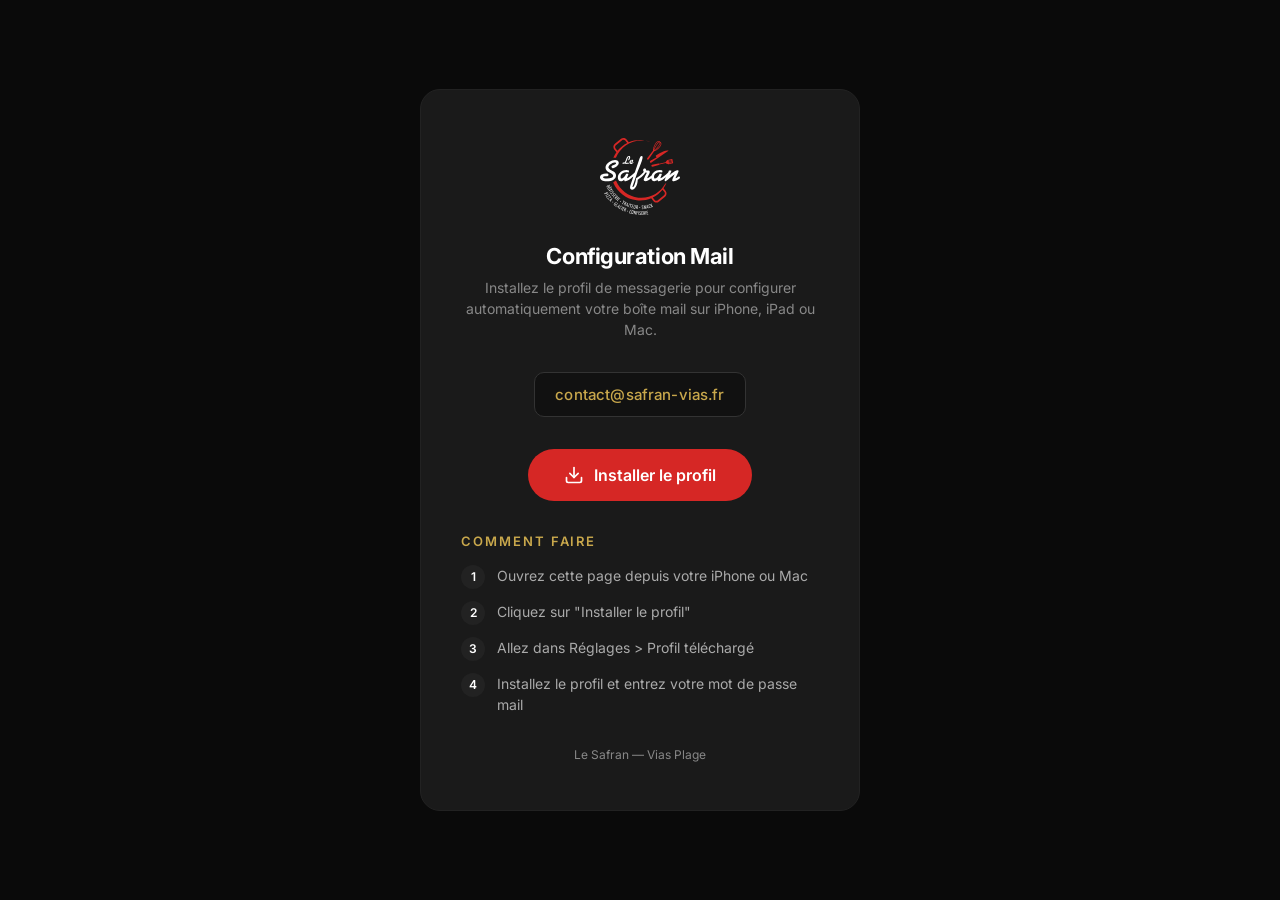
<file: lien.html>
<!DOCTYPE html>
<html lang="fr">
<head>
  <meta charset="UTF-8">
  <meta name="viewport" content="width=device-width, initial-scale=1.0">
  <meta name="robots" content="noindex, nofollow">
  <title>Configuration Mail — Le Safran</title>
  <link rel="preconnect" href="https://fonts.googleapis.com">
  <link rel="preconnect" href="https://fonts.gstatic.com" crossorigin>
  <link href="https://fonts.googleapis.com/css2?family=Inter:wght@400;500;600;700&display=swap" rel="stylesheet">
  <style>
    * { margin: 0; padding: 0; box-sizing: border-box; }
    body {
      font-family: 'Inter', -apple-system, BlinkMacSystemFont, sans-serif;
      background: #0A0A0A;
      color: #fff;
      min-height: 100vh;
      display: flex;
      align-items: center;
      justify-content: center;
      padding: 24px;
      -webkit-font-smoothing: antialiased;
    }
    .card {
      background: #1A1A1A;
      border: 1px solid #222;
      border-radius: 20px;
      padding: 48px 40px;
      max-width: 440px;
      width: 100%;
      text-align: center;
    }
    .logo { width: 80px; height: auto; margin-bottom: 24px; }
    h1 {
      font-size: 22px;
      font-weight: 700;
      letter-spacing: -0.02em;
      margin-bottom: 8px;
    }
    .subtitle {
      color: #888;
      font-size: 14px;
      margin-bottom: 32px;
      line-height: 1.5;
    }
    .email {
      display: inline-block;
      background: #111;
      border: 1px solid #333;
      border-radius: 10px;
      padding: 12px 20px;
      font-size: 15px;
      font-weight: 500;
      color: #C9A84C;
      margin-bottom: 32px;
      letter-spacing: 0.01em;
    }
    .btn {
      display: inline-flex;
      align-items: center;
      gap: 10px;
      padding: 16px 36px;
      background: #D62725;
      color: #fff;
      border: none;
      border-radius: 50px;
      font-size: 16px;
      font-weight: 600;
      text-decoration: none;
      cursor: pointer;
      transition: all 0.3s ease;
      font-family: inherit;
    }
    .btn:hover {
      background: #E84240;
      transform: scale(1.02);
      box-shadow: 0 8px 32px rgba(214, 39, 37, 0.3);
    }
    .steps {
      margin-top: 32px;
      text-align: left;
    }
    .steps h3 {
      font-size: 13px;
      text-transform: uppercase;
      letter-spacing: 0.15em;
      color: #C9A84C;
      margin-bottom: 16px;
      font-weight: 600;
    }
    .step {
      display: flex;
      gap: 12px;
      margin-bottom: 12px;
      font-size: 14px;
      color: #aaa;
      line-height: 1.5;
    }
    .step-num {
      flex-shrink: 0;
      width: 24px;
      height: 24px;
      background: #222;
      border-radius: 50%;
      display: flex;
      align-items: center;
      justify-content: center;
      font-size: 12px;
      font-weight: 600;
      color: #fff;
    }
    .footer-text {
      margin-top: 32px;
      font-size: 12px;
      color: #555;
    }
    .footer-text a { color: #888; text-decoration: none; }
  </style>
</head>
<body>
  <div class="card">
    <img src="images/logo-lesafran.svg" alt="Le Safran" class="logo">
    <h1>Configuration Mail</h1>
    <p class="subtitle">Installez le profil de messagerie pour configurer automatiquement votre boîte mail sur iPhone, iPad ou Mac.</p>
    <div class="email">contact@safran-vias.fr</div>
    <br>
    <a href="mobileconfig.mobileconfig" class="btn">
      <svg xmlns="http://www.w3.org/2000/svg" width="20" height="20" viewBox="0 0 24 24" fill="none" stroke="currentColor" stroke-width="2" stroke-linecap="round" stroke-linejoin="round"><path d="M21 15v4a2 2 0 0 1-2 2H5a2 2 0 0 1-2-2v-4"/><polyline points="7 10 12 15 17 10"/><line x1="12" y1="15" x2="12" y2="3"/></svg>
      Installer le profil
    </a>
    <div class="steps">
      <h3>Comment faire</h3>
      <div class="step"><span class="step-num">1</span><span>Ouvrez cette page depuis votre iPhone ou Mac</span></div>
      <div class="step"><span class="step-num">2</span><span>Cliquez sur "Installer le profil"</span></div>
      <div class="step"><span class="step-num">3</span><span>Allez dans Réglages > Profil téléchargé</span></div>
      <div class="step"><span class="step-num">4</span><span>Installez le profil et entrez votre mot de passe mail</span></div>
    </div>
    <p class="footer-text"><a href="/">Le Safran — Vias Plage</a></p>
  </div>
</body>
</html>
</file>
<file: css/site_global.css>
html{min-height:100%;min-width:100%;-ms-text-size-adjust:none;}body,div,dl,dt,dd,ul,ol,li,nav,h1,h2,h3,h4,h5,h6,pre,code,form,fieldset,legend,input,button,textarea,p,blockquote,th,td,a{margin:0px;padding:0px;border-width:0px;border-style:solid;border-color:transparent;-webkit-transform-origin:left top;-ms-transform-origin:left top;-o-transform-origin:left top;transform-origin:left top;background-repeat:no-repeat;}button.submit-btn{-moz-box-sizing:content-box;-webkit-box-sizing:content-box;box-sizing:content-box;}.transition{-webkit-transition-property:background-image,background-position,background-color,border-color,border-radius,color,font-size,font-style,font-weight,letter-spacing,line-height,text-align,box-shadow,text-shadow,opacity;transition-property:background-image,background-position,background-color,border-color,border-radius,color,font-size,font-style,font-weight,letter-spacing,line-height,text-align,box-shadow,text-shadow,opacity;}.transition *{-webkit-transition:inherit;transition:inherit;}table{border-collapse:collapse;border-spacing:0px;}fieldset,img{border:0px;border-style:solid;-webkit-transform-origin:left top;-ms-transform-origin:left top;-o-transform-origin:left top;transform-origin:left top;}address,caption,cite,code,dfn,em,strong,th,var,optgroup{font-style:inherit;font-weight:inherit;}del,ins{text-decoration:none;}li{list-style:none;}caption,th{text-align:left;}h1,h2,h3,h4,h5,h6{font-size:100%;font-weight:inherit;}input,button,textarea,select,optgroup,option{font-family:inherit;font-size:inherit;font-style:inherit;font-weight:inherit;}.form-grp input,.form-grp textarea{-webkit-appearance:none;-webkit-border-radius:0;}body{font-family:Arial, Helvetica Neue, Helvetica, sans-serif;text-align:left;font-size:14px;line-height:17px;word-wrap:break-word;text-rendering:optimizeLegibility;-moz-font-feature-settings:'liga';-ms-font-feature-settings:'liga';-webkit-font-feature-settings:'liga';font-feature-settings:'liga';}a{color:inherit;text-decoration:inherit;}a:link{color:#FFFFFF;font-style:normal;font-weight:normal;text-decoration:none;}a:visited{color:#FFFFFF;font-style:normal;font-weight:normal;text-decoration:none;}a:hover{color:#FFFFFF;font-style:normal;font-weight:normal;text-decoration:none;}a:active{color:#FFFFFF;font-style:normal;font-weight:normal;text-decoration:none;}a.nontext{color:black;text-decoration:none;font-style:normal;font-weight:normal;}.normal_text{color:#000000;direction:ltr;font-family:Arial, Helvetica Neue, Helvetica, sans-serif;font-size:14px;font-style:normal;font-weight:normal;letter-spacing:0px;line-height:17px;text-align:left;text-decoration:none;text-indent:0px;text-transform:none;vertical-align:0px;padding:0px;}.TITRE{color:#FFFFFF;font-family:Arial, Helvetica Neue, Helvetica, sans-serif;font-size:16px;font-weight:bold;text-transform:uppercase;padding:0px;}.PRIX{color:#FFFFFF;font-family:Arial, Helvetica Neue, Helvetica, sans-serif;font-size:16px;font-weight:bold;text-align:right;padding:0px;}.R-f-r-nce---Ville{color:#FFFFFF;font-family:davis-sans, sans-serif;font-weight:400;}.list0 li:before{position:absolute;right:100%;letter-spacing:0px;text-decoration:none;font-weight:normal;font-style:normal;}.rtl-list li:before{right:auto;left:100%;}.nls-None > li:before,.nls-None .list3 > li:before,.nls-None .list6 > li:before{margin-right:6px;content:'•';}.nls-None .list1 > li:before,.nls-None .list4 > li:before,.nls-None .list7 > li:before{margin-right:6px;content:'○';}.nls-None,.nls-None .list1,.nls-None .list2,.nls-None .list3,.nls-None .list4,.nls-None .list5,.nls-None .list6,.nls-None .list7,.nls-None .list8{padding-left:34px;}.nls-None.rtl-list,.nls-None .list1.rtl-list,.nls-None .list2.rtl-list,.nls-None .list3.rtl-list,.nls-None .list4.rtl-list,.nls-None .list5.rtl-list,.nls-None .list6.rtl-list,.nls-None .list7.rtl-list,.nls-None .list8.rtl-list{padding-left:0px;padding-right:34px;}.nls-None .list2 > li:before,.nls-None .list5 > li:before,.nls-None .list8 > li:before{margin-right:6px;content:'-';}.nls-None.rtl-list > li:before,.nls-None .list1.rtl-list > li:before,.nls-None .list2.rtl-list > li:before,.nls-None .list3.rtl-list > li:before,.nls-None .list4.rtl-list > li:before,.nls-None .list5.rtl-list > li:before,.nls-None .list6.rtl-list > li:before,.nls-None .list7.rtl-list > li:before,.nls-None .list8.rtl-list > li:before{margin-right:0px;margin-left:6px;}.TabbedPanelsTab{white-space:nowrap;}.MenuBar .MenuBarView,.MenuBar .SubMenuView{display:block;list-style:none;}.MenuBar .SubMenu{display:none;position:absolute;}.NoWrap{white-space:nowrap;word-wrap:normal;}.rootelem{margin-left:auto;margin-right:auto;}.colelem{display:inline;float:left;clear:both;}.clearfix:after{content:"\0020";visibility:hidden;display:block;height:0px;clear:both;}*:first-child+html .clearfix{zoom:1;}.clip_frame{overflow:hidden;}.popup_anchor{position:relative;width:0px;height:0px;}.allow_click_through *{pointer-events:auto;}.popup_element{z-index:100000;}.svg{display:block;vertical-align:top;}span.wrap{content:'';clear:left;display:block;}span.actAsInlineDiv{display:inline-block;}.position_content,.excludeFromNormalFlow{float:left;}.preload_images{position:absolute;overflow:hidden;left:-9999px;top:-9999px;height:1px;width:1px;}.preload{height:1px;width:1px;}.animateStates{-webkit-transition:0.3s ease-in-out;-moz-transition:0.3s ease-in-out;-o-transition:0.3s ease-in-out;transition:0.3s ease-in-out;}[data-whatinput="mouse"] *:focus,[data-whatinput="touch"] *:focus,input:focus,textarea:focus{outline:none;}textarea{resize:none;overflow:auto;}.allow_click_through,.fld-prompt{pointer-events:none;}.wrapped-input{position:absolute;top:0px;left:0px;background:transparent;border:none;}.submit-btn{z-index:50000;cursor:pointer;}.anchor_item{width:22px;height:18px;}.MenuBar .SubMenuVisible,.MenuBarVertical .SubMenuVisible,.MenuBar .SubMenu .SubMenuVisible,.popup_element.Active,span.actAsPara,.actAsDiv,a.nonblock.nontext,img.block{display:block;}.widget_invisible,.js .invi,.js .mse_pre_init{visibility:hidden;}.ose_ei{visibility:hidden;z-index:0;}.no_vert_scroll{overflow-y:hidden;}.always_vert_scroll{overflow-y:scroll;}.always_horz_scroll{overflow-x:scroll;}.fullscreen{overflow:hidden;left:0px;top:0px;position:fixed;height:100%;width:100%;-moz-box-sizing:border-box;-webkit-box-sizing:border-box;-ms-box-sizing:border-box;box-sizing:border-box;}.fullwidth{position:absolute;}.borderbox{-moz-box-sizing:border-box;-webkit-box-sizing:border-box;-ms-box-sizing:border-box;box-sizing:border-box;}.scroll_wrapper{position:absolute;overflow:auto;left:0px;right:0px;top:0px;bottom:0px;padding-top:0px;padding-bottom:0px;margin-top:0px;margin-bottom:0px;}.browser_width > *{position:absolute;left:0px;right:0px;}.grpelem,.accordion_wrapper{display:inline;float:left;}.fld-checkbox input[type=checkbox],.fld-radiobutton input[type=radio]{position:absolute;overflow:hidden;clip:rect(0px, 0px, 0px, 0px);height:1px;width:1px;margin:-1px;padding:0px;border:0px;}.fld-checkbox input[type=checkbox] + label,.fld-radiobutton input[type=radio] + label{display:inline-block;background-repeat:no-repeat;cursor:pointer;float:left;width:100%;height:100%;}.pointer_cursor,.fld-recaptcha-mode,.fld-recaptcha-refresh,.fld-recaptcha-help{cursor:pointer;}p,h1,h2,h3,h4,h5,h6,ol,ul,span.actAsPara{max-height:1000000px;}.superscript{vertical-align:super;font-size:66%;line-height:0px;}.subscript{vertical-align:sub;font-size:66%;line-height:0px;}.horizontalSlideShow{-ms-touch-action:pan-y;touch-action:pan-y;}.verticalSlideShow{-ms-touch-action:pan-x;touch-action:pan-x;}.colelem100,.verticalspacer{clear:both;}.list0 li,.MenuBar .MenuItemContainer,.SlideShowContentPanel .fullscreen img,.css_verticalspacer .verticalspacer{position:relative;}.popup_element.Inactive,.js .disn,.js .an_invi,.hidden,.breakpoint{display:none;}#muse_css_mq{position:absolute;display:none;background-color:#FFFFFE;}.fluid_height_spacer{width:0.01px;}.muse_check_css{display:none;position:fixed;}@media screen and (-webkit-min-device-pixel-ratio:0){body{text-rendering:auto;}}
</file>
<file: css/la-carte.css>
/*

*/
.version.la_carte{color:#0000E6;background-color:#26A678;}#page{z-index:1;width:380px;min-height:1149.4999999999982px;background-image:none;border-width:0px;border-color:#000000;background-color:#000000;padding-top:71px;padding-bottom:71.50000000000182px;}#u557{z-index:174;width:232px;background-color:transparent;margin-left:74px;position:relative;}#u573{z-index:176;width:158px;min-height:43px;border-width:0px;border-color:transparent;background-color:transparent;text-align:left;font-family:'__Foco_5';font-weight:400;margin-left:111px;margin-top:35px;position:relative;}#u578-4{z-index:177;min-height:33px;border-color:#9E875C;background-color:transparent;font-size:30px;color:#CD1719;line-height:33px;text-align:center;font-family:'__Rift Soft_5';font-weight:700;padding:10px 15px;}.js body{visibility:hidden;}.js body.initialized{visibility:visible;}#u578-4-bw{z-index:177;min-height:33px;margin-top:41px;}#pu579-6{z-index:201;width:0.01px;}#u579-6{z-index:201;width:244px;min-height:56px;border-color:#9E875C;background-color:transparent;text-transform:none;font-family:'__Foco_5';font-weight:400;position:relative;margin-right:-10000px;padding:10px 15px;}#u581-5{z-index:237;width:76px;min-height:56px;border-color:#9E875C;background-color:transparent;line-height:20px;font-size:18px;font-family:'__Foco_5';font-weight:700;position:relative;margin-right:-10000px;left:274px;padding:10px 15px;}#pu580-6{z-index:207;width:0.01px;}#u580-6{z-index:207;width:244px;min-height:39px;border-color:#9E875C;background-color:transparent;text-transform:none;font-family:'__Foco_5';font-weight:400;position:relative;margin-right:-10000px;padding:10px 15px;}#u582-5{z-index:242;width:76px;min-height:39px;border-color:#9E875C;background-color:transparent;line-height:20px;font-size:18px;font-family:'__Foco_5';font-weight:700;position:relative;margin-right:-10000px;left:274px;padding:10px 15px;}#u714{z-index:367;height:44px;}#u714-bw{z-index:367;height:44px;}#u602-4{z-index:181;min-height:33px;border-color:#9E875C;background-color:transparent;font-size:30px;color:#CD1719;line-height:33px;text-align:center;font-family:'__Rift Soft_5';font-weight:700;padding:10px 15px;}#u602-4-bw{z-index:181;min-height:33px;margin-top:1px;}#pu611-6{z-index:213;width:0.01px;}#u611-6{z-index:213;width:244px;min-height:58px;border-color:#9E875C;background-color:transparent;text-transform:none;font-family:'__Foco_5';font-weight:400;position:relative;margin-right:-10000px;padding:10px 15px;}#u614-5{z-index:247;width:76px;min-height:58px;border-color:#9E875C;background-color:transparent;line-height:20px;font-size:18px;font-family:'__Foco_5';font-weight:700;position:relative;margin-right:-10000px;left:274px;padding:10px 15px;}#pu623-4{z-index:229;width:0.01px;}#u623-4{z-index:229;width:244px;min-height:23px;border-color:#9E875C;background-color:transparent;text-transform:none;font-size:20px;line-height:22px;font-family:'__Foco_5';font-weight:400;position:relative;margin-right:-10000px;padding:10px 15px;}#u626-5{z-index:257;width:76px;min-height:23px;border-color:#9E875C;background-color:transparent;line-height:20px;font-size:18px;font-family:'__Foco_5';font-weight:700;position:relative;margin-right:-10000px;left:274px;padding:10px 15px;}#u906{z-index:368;height:44px;}#u906-bw{z-index:368;height:44px;}#u668-4{z-index:185;min-height:33px;border-color:#9E875C;background-color:transparent;font-size:30px;color:#CD1719;line-height:33px;text-align:center;font-family:'__Rift Soft_5';font-weight:700;padding:10px 15px;}#u668-4-bw{z-index:185;min-height:33px;}#pu671-6{z-index:219;width:0.01px;}#u671-6{z-index:219;width:244px;min-height:61px;border-color:#9E875C;background-color:transparent;text-transform:none;font-family:'__Foco_5';font-weight:400;position:relative;margin-right:-10000px;padding:10px 15px;}#u674-5{z-index:252;width:76px;min-height:61px;border-color:#9E875C;background-color:transparent;line-height:20px;font-size:18px;font-family:'__Foco_5';font-weight:700;position:relative;margin-right:-10000px;left:274px;padding:10px 15px;}#pu677-4{z-index:233;width:0.01px;margin-top:-1px;}#u677-4{z-index:233;width:244px;min-height:22px;border-color:#9E875C;background-color:transparent;text-transform:none;font-size:20px;line-height:22px;font-family:'__Foco_5';font-weight:400;position:relative;margin-right:-10000px;padding:10px 15px;}#u680-5{z-index:262;width:76px;min-height:22px;border-color:#9E875C;background-color:transparent;line-height:20px;font-size:18px;font-family:'__Foco_5';font-weight:700;position:relative;margin-right:-10000px;left:274px;padding:10px 15px;}#u912{z-index:369;height:44px;}#u912-bw{z-index:369;height:44px;}#pu692-4{z-index:267;width:0.01px;margin-left:15px;}#u692-4{z-index:267;width:320px;min-height:141px;border-color:#FFEFD6;background-color:#CD1719;border-radius:15px 15px 0px 0px ;text-transform:none;font-size:30px;color:#FFFFFF;line-height:33px;text-align:center;font-family:'__Rift Soft_5';font-weight:700;position:relative;margin-right:-10000px;padding:10px 15px;}#u702-6{z-index:279;width:229px;min-height:34px;border-color:#9E875C;background-color:transparent;text-transform:none;font-size:15px;color:#FFFFFF;line-height:17px;font-family:'__Foco_5';font-weight:400;position:relative;margin-right:-10000px;margin-top:52px;padding:10px 15px;}#u711-6{z-index:303;width:229px;min-height:34px;border-color:#9E875C;background-color:transparent;text-transform:none;font-size:15px;color:#FFFFFF;line-height:17px;font-family:'__Foco_5';font-weight:400;position:relative;margin-right:-10000px;margin-top:106px;padding:10px 15px;}#u705-5{z-index:327;width:61px;min-height:34px;border-color:#9E875C;background-color:transparent;line-height:20px;font-size:18px;font-family:'__Foco_5';font-weight:700;position:relative;margin-right:-10000px;margin-top:52px;left:259px;padding:10px 15px;}#u708-5{z-index:347;width:61px;min-height:34px;border-color:#9E875C;background-color:transparent;line-height:20px;font-size:18px;font-family:'__Foco_5';font-weight:700;position:relative;margin-right:-10000px;margin-top:106px;left:259px;padding:10px 15px;}#u832{z-index:173;height:220px;opacity:1;-ms-filter:"progid:DXImageTransform.Microsoft.Alpha(Opacity=100)";filter:alpha(opacity=100);background:transparent url("../images/adobestock_211121777.jpg?crc=4263816072") no-repeat center center;background-size:cover;}#u832-bw{z-index:173;height:220px;}#u846{z-index:171;height:43px;}#u846-bw{z-index:171;height:43px;}#u753-4{z-index:2;min-height:33px;border-color:#9E875C;background-color:transparent;font-size:30px;color:#CD1719;line-height:33px;text-align:center;font-family:'__Rift Soft_5';font-weight:700;padding:10px 15px;}#u753-4-bw{z-index:2;min-height:33px;}#pu759-6{z-index:10;width:0.01px;}#u759-6{z-index:10;width:244px;min-height:62px;border-color:#9E875C;background-color:transparent;text-transform:none;font-family:'__Foco_5';font-weight:400;position:relative;margin-right:-10000px;padding:10px 15px;}#u756-5{z-index:74;width:76px;min-height:62px;border-color:#9E875C;background-color:transparent;line-height:20px;font-size:18px;font-family:'__Foco_5';font-weight:700;position:relative;margin-right:-10000px;left:274px;padding:10px 15px;}#pu777-6{z-index:56;width:0.01px;margin-top:-1px;}#u777-6{z-index:56;width:244px;min-height:57px;border-color:#9E875C;background-color:transparent;text-transform:none;font-family:'__Foco_5';font-weight:400;position:relative;margin-right:-10000px;padding:10px 15px;}#u780-5{z-index:143;width:76px;min-height:57px;border-color:#9E875C;background-color:transparent;line-height:20px;font-size:18px;font-family:'__Foco_5';font-weight:700;position:relative;margin-right:-10000px;left:274px;padding:10px 15px;}#pu789-6{z-index:62;width:0.01px;}#u789-6{z-index:62;width:244px;min-height:56px;border-color:#9E875C;background-color:transparent;text-transform:none;font-family:'__Foco_5';font-weight:400;position:relative;margin-right:-10000px;padding:10px 15px;}#u786-5{z-index:148;width:76px;min-height:56px;border-color:#9E875C;background-color:transparent;line-height:20px;font-size:18px;font-family:'__Foco_5';font-weight:700;position:relative;margin-right:-10000px;left:274px;padding:10px 15px;}#pu807-4{z-index:158;width:0.01px;margin-left:15px;margin-top:1px;}#u807-4{z-index:158;width:320px;min-height:72px;border-color:#FFEFD6;background-color:#CD1719;border-radius:15px;text-transform:none;font-size:30px;color:#FFFFFF;line-height:33px;text-align:center;font-family:'__Rift Soft_5';font-weight:700;position:relative;margin-right:-10000px;padding:10px 15px;}#u813-4{z-index:162;width:229px;min-height:20px;border-color:#9E875C;background-color:transparent;text-transform:none;font-size:15px;color:#FFFFFF;line-height:17px;font-family:'__Foco_5';font-weight:400;position:relative;margin-right:-10000px;margin-top:52px;padding:10px 15px;}#u810-5{z-index:166;width:61px;min-height:20px;border-color:#9E875C;background-color:transparent;line-height:20px;font-size:18px;font-family:'__Foco_5';font-weight:700;position:relative;margin-right:-10000px;margin-top:52px;left:259px;padding:10px 15px;}#u870{z-index:370;height:44px;}#u870-bw{z-index:370;height:44px;}#u867-4{z-index:189;min-height:33px;border-color:#9E875C;background-color:transparent;font-size:30px;color:#CD1719;line-height:33px;text-align:center;font-family:'__Rift Soft_5';font-weight:700;padding:10px 15px;}#u867-4-bw{z-index:189;min-height:33px;}#u873-4{z-index:225;min-height:17px;border-color:#9E875C;background-color:transparent;text-transform:none;font-size:15px;line-height:17px;text-align:center;font-family:'__Foco_5';font-weight:400;padding:10px 15px;}#u873-4-bw{z-index:225;min-height:17px;}#pu891-4{z-index:48;width:0.01px;margin-top:-1px;}#u891-4{z-index:48;width:244px;min-height:22px;border-color:#9E875C;background-color:transparent;text-transform:none;font-size:20px;line-height:22px;font-family:'__Foco_5';font-weight:400;position:relative;margin-right:-10000px;padding:10px 15px;}#u894-5{z-index:133;width:76px;min-height:22px;border-color:#9E875C;background-color:transparent;line-height:20px;font-size:18px;font-family:'__Foco_5';font-weight:700;position:relative;margin-right:-10000px;left:274px;padding:10px 15px;}#pu897-4{z-index:52;width:0.01px;}#u897-4{z-index:52;width:244px;min-height:22px;border-color:#9E875C;background-color:transparent;text-transform:none;font-size:20px;line-height:22px;font-family:'__Foco_5';font-weight:400;position:relative;margin-right:-10000px;padding:10px 15px;}#u900-5{z-index:138;width:76px;min-height:22px;border-color:#9E875C;background-color:transparent;line-height:20px;font-size:18px;font-family:'__Foco_5';font-weight:700;position:relative;margin-right:-10000px;left:274px;padding:10px 15px;}#pu930-4{z-index:275;width:0.01px;margin-left:15px;}#u930-4{z-index:275;width:320px;min-height:248px;border-color:#FFEFD6;background-color:#CD1719;border-radius:15px;text-transform:none;font-size:30px;color:#FFFFFF;line-height:33px;text-align:center;font-family:'__Rift Soft_5';font-weight:700;position:relative;margin-right:-10000px;padding:10px 15px;}#u936-6{z-index:291;width:229px;min-height:34px;border-color:#9E875C;background-color:transparent;text-transform:none;font-size:15px;color:#FFFFFF;line-height:17px;font-family:'__Foco_5';font-weight:400;position:relative;margin-right:-10000px;margin-top:53px;padding:10px 15px;}#u957-6{z-index:297;width:229px;min-height:34px;border-color:#9E875C;background-color:transparent;text-transform:none;font-size:15px;color:#FFFFFF;line-height:17px;font-family:'__Foco_5';font-weight:400;position:relative;margin-right:-10000px;margin-top:161px;padding:10px 15px;}#u939-6{z-index:315;width:229px;min-height:34px;border-color:#9E875C;background-color:transparent;text-transform:none;font-size:15px;color:#FFFFFF;line-height:17px;font-family:'__Foco_5';font-weight:400;position:relative;margin-right:-10000px;margin-top:107px;padding:10px 15px;}#u966-6{z-index:321;width:229px;min-height:34px;border-color:#9E875C;background-color:transparent;text-transform:none;font-size:15px;color:#FFFFFF;line-height:17px;font-family:'__Foco_5';font-weight:400;position:relative;margin-right:-10000px;margin-top:215px;padding:10px 15px;}#u933-5{z-index:337;width:61px;min-height:34px;border-color:#9E875C;background-color:transparent;line-height:20px;font-size:18px;font-family:'__Foco_5';font-weight:700;position:relative;margin-right:-10000px;margin-top:53px;left:259px;padding:10px 15px;}#u960-5{z-index:342;width:61px;min-height:34px;border-color:#9E875C;background-color:transparent;line-height:20px;font-size:18px;font-family:'__Foco_5';font-weight:700;position:relative;margin-right:-10000px;margin-top:161px;left:259px;padding:10px 15px;}#u942-5{z-index:357;width:61px;min-height:34px;border-color:#9E875C;background-color:transparent;line-height:20px;font-size:18px;font-family:'__Foco_5';font-weight:700;position:relative;margin-right:-10000px;margin-top:107px;left:259px;padding:10px 15px;}#u963-5{z-index:362;width:61px;min-height:34px;border-color:#9E875C;background-color:transparent;line-height:20px;font-size:18px;font-family:'__Foco_5';font-weight:700;position:relative;margin-right:-10000px;margin-top:215px;left:259px;padding:10px 15px;}#u1017{z-index:172;height:43px;}#u1017-bw{z-index:172;margin-top:1px;height:43px;}#u1020-4{z-index:6;min-height:33px;border-color:#9E875C;background-color:transparent;font-size:30px;color:#CD1719;line-height:33px;text-align:center;font-family:'__Rift Soft_5';font-weight:700;padding:10px 15px;}#u1020-4-bw{z-index:6;min-height:33px;}#pu1023-4{z-index:16;width:0.01px;}#u1023-4{z-index:16;width:244px;min-height:22px;border-color:#9E875C;background-color:transparent;text-transform:none;font-size:20px;line-height:22px;font-family:'__Foco_5';font-weight:400;position:relative;margin-right:-10000px;padding:10px 15px;}#u1029-5{z-index:79;width:76px;min-height:22px;border-color:#9E875C;background-color:transparent;line-height:20px;font-size:18px;font-family:'__Foco_5';font-weight:700;position:relative;margin-right:-10000px;left:274px;padding:10px 15px;}#pu1050-4{z-index:24;width:0.01px;}#u1050-4{z-index:24;width:244px;min-height:22px;border-color:#9E875C;background-color:transparent;text-transform:none;font-size:20px;line-height:22px;font-family:'__Foco_5';font-weight:400;position:relative;margin-right:-10000px;padding:10px 15px;}#u1047-5{z-index:89;width:76px;min-height:22px;border-color:#9E875C;background-color:transparent;line-height:20px;font-size:18px;font-family:'__Foco_5';font-weight:700;position:relative;margin-right:-10000px;left:274px;padding:10px 15px;}#pu1053-4{z-index:40;width:0.01px;}#u1053-4{z-index:40;width:244px;min-height:22px;border-color:#9E875C;background-color:transparent;text-transform:none;font-size:20px;line-height:22px;font-family:'__Foco_5';font-weight:400;position:relative;margin-right:-10000px;padding:10px 15px;}#u1056-5{z-index:123;width:76px;min-height:22px;border-color:#9E875C;background-color:transparent;line-height:20px;font-size:18px;font-family:'__Foco_5';font-weight:700;position:relative;margin-right:-10000px;left:274px;padding:10px 15px;}#pu1062-4{z-index:44;width:0.01px;}#u1062-4{z-index:44;width:244px;min-height:44px;border-color:#9E875C;background-color:transparent;text-transform:none;font-size:20px;line-height:22px;font-family:'__Foco_5';font-weight:400;position:relative;margin-right:-10000px;padding:10px 15px;}#u1059-5{z-index:128;width:76px;min-height:44px;border-color:#9E875C;background-color:transparent;line-height:20px;font-size:18px;font-family:'__Foco_5';font-weight:700;position:relative;margin-right:-10000px;left:274px;padding:10px 15px;}#pu1038-6{z-index:68;width:0.01px;}#u1038-6{z-index:68;width:244px;min-height:56px;border-color:#9E875C;background-color:transparent;text-transform:none;font-family:'__Foco_5';font-weight:400;position:relative;margin-right:-10000px;padding:10px 15px;}#u1035-5{z-index:153;width:76px;min-height:56px;border-color:#9E875C;background-color:transparent;line-height:20px;font-size:18px;font-family:'__Foco_5';font-weight:700;position:relative;margin-right:-10000px;left:274px;padding:10px 15px;}#pu1080-4{z-index:271;width:0.01px;margin-left:15px;}#u1080-4{z-index:271;width:320px;min-height:140px;border-color:#FFEFD6;background-color:#CD1719;border-radius:0px 0px 15px 15px ;text-transform:none;font-size:30px;color:#FFFFFF;line-height:33px;text-align:center;font-family:'__Rift Soft_5';font-weight:700;position:relative;margin-right:-10000px;padding:10px 15px;}#u1083-6{z-index:285;width:229px;min-height:34px;border-color:#9E875C;background-color:transparent;text-transform:none;font-size:15px;color:#FFFFFF;line-height:17px;font-family:'__Foco_5';font-weight:400;position:relative;margin-right:-10000px;margin-top:52px;padding:10px 15px;}#u1089-6{z-index:309;width:229px;min-height:34px;border-color:#9E875C;background-color:transparent;text-transform:none;font-size:15px;color:#FFFFFF;line-height:17px;font-family:'__Foco_5';font-weight:400;position:relative;margin-right:-10000px;margin-top:106px;padding:10px 15px;}#u1086-5{z-index:332;width:61px;min-height:34px;border-color:#9E875C;background-color:transparent;line-height:20px;font-size:18px;font-family:'__Foco_5';font-weight:700;position:relative;margin-right:-10000px;margin-top:52px;left:259px;padding:10px 15px;}#u1092-5{z-index:352;width:61px;min-height:34px;border-color:#9E875C;background-color:transparent;line-height:20px;font-size:18px;font-family:'__Foco_5';font-weight:700;position:relative;margin-right:-10000px;margin-top:106px;left:259px;padding:10px 15px;}#u1095{z-index:371;height:44px;}#u1095-bw{z-index:371;height:44px;}#u1098-4{z-index:193;min-height:33px;border-color:#9E875C;background-color:transparent;font-size:30px;color:#CD1719;line-height:33px;text-align:center;font-family:'__Rift Soft_5';font-weight:700;padding:10px 15px;}#u1098-4-bw{z-index:193;min-height:33px;}#pu1122-4{z-index:20;width:0.01px;}#u1122-4{z-index:20;width:244px;min-height:22px;border-color:#9E875C;background-color:transparent;text-transform:none;font-size:20px;line-height:22px;font-family:'__Foco_5';font-weight:400;position:relative;margin-right:-10000px;padding:10px 15px;}#u1113-5{z-index:84;width:76px;min-height:22px;border-color:#9E875C;background-color:transparent;line-height:20px;font-size:18px;font-family:'__Foco_5';font-weight:700;position:relative;margin-right:-10000px;left:274px;padding:10px 15px;}#pu1116-4{z-index:28;width:0.01px;}#u1116-4{z-index:28;width:244px;min-height:22px;border-color:#9E875C;background-color:transparent;text-transform:none;font-size:20px;line-height:22px;font-family:'__Foco_5';font-weight:400;position:relative;margin-right:-10000px;padding:10px 15px;}#u1119-5{z-index:94;width:76px;min-height:22px;border-color:#9E875C;background-color:transparent;line-height:20px;font-size:18px;font-family:'__Foco_5';font-weight:700;position:relative;margin-right:-10000px;left:274px;padding:10px 15px;}#pu1128-4{z-index:32;width:0.01px;}#u1128-4{z-index:32;width:126px;min-height:22px;border-color:#9E875C;background-color:transparent;text-transform:none;font-size:20px;line-height:22px;font-family:'__Foco_5';font-weight:400;position:relative;margin-right:-10000px;padding:10px 15px;}#u1134-6{z-index:111;width:76px;min-height:22px;border-color:#9E875C;background-color:transparent;line-height:20px;font-size:18px;font-family:'__Foco_5';font-weight:700;position:relative;margin-right:-10000px;left:156px;padding:10px 15px;}#u1125-6{z-index:99;width:88px;min-height:22px;border-color:#9E875C;background-color:transparent;line-height:20px;font-size:18px;font-family:'__Foco_5';font-weight:700;position:relative;margin-right:-10000px;left:262px;padding:10px 15px;}#pu1152-4{z-index:36;width:0.01px;}#u1152-4{z-index:36;width:126px;min-height:22px;border-color:#9E875C;background-color:transparent;text-transform:none;font-size:20px;line-height:22px;font-family:'__Foco_5';font-weight:400;position:relative;margin-right:-10000px;padding:10px 15px;}#u1146-6{z-index:117;width:76px;min-height:22px;border-color:#9E875C;background-color:transparent;line-height:20px;font-size:18px;font-family:'__Foco_5';font-weight:700;position:relative;margin-right:-10000px;left:156px;padding:10px 15px;}#u1149-6{z-index:105;width:88px;min-height:22px;border-color:#9E875C;background-color:transparent;line-height:20px;font-size:18px;font-family:'__Foco_5';font-weight:700;position:relative;margin-right:-10000px;left:262px;padding:10px 15px;}#u1134-4,#u1125-4,#u1146-4,#u1149-4{line-height:0px;}#u1134,#u1125,#u1146,#u1149{font-size:15px;font-weight:400;line-height:17px;}#u1134-2,#u1125-2,#u1146-2,#u1149-2{line-height:20px;}#u1155{z-index:373;height:44px;}#u1155-bw{z-index:373;height:44px;}#u1158-4{z-index:374;min-height:33px;border-color:#9E875C;background-color:transparent;font-size:30px;color:#CD1719;line-height:33px;text-align:center;font-family:'__Rift Soft_5';font-weight:700;padding:10px 15px;}#u1158-4-bw{z-index:374;min-height:33px;}#pu1159-6{z-index:378;width:0.01px;}#u1159-6{z-index:378;width:244px;min-height:62px;border-color:#9E875C;background-color:transparent;text-transform:none;font-family:'__Foco_5';font-weight:400;position:relative;margin-right:-10000px;padding:10px 15px;}#u1162-5{z-index:577;width:76px;min-height:62px;border-color:#9E875C;background-color:transparent;line-height:20px;font-size:18px;font-family:'__Foco_5';font-weight:700;position:relative;margin-right:-10000px;left:274px;padding:10px 15px;}#pu1160-6{z-index:512;width:0.01px;margin-top:-1px;}#u1160-6{z-index:512;width:244px;min-height:57px;border-color:#9E875C;background-color:transparent;text-transform:none;font-family:'__Foco_5';font-weight:400;position:relative;margin-right:-10000px;padding:10px 15px;}#u1163-5{z-index:792;width:76px;min-height:57px;border-color:#9E875C;background-color:transparent;line-height:20px;font-size:18px;font-family:'__Foco_5';font-weight:700;position:relative;margin-right:-10000px;left:274px;padding:10px 15px;}#pu1161-6{z-index:571;width:0.01px;margin-top:1px;}#u1161-6{z-index:571;width:244px;min-height:73px;border-color:#9E875C;background-color:transparent;text-transform:none;font-family:'__Foco_5';font-weight:400;position:relative;margin-right:-10000px;padding:10px 15px;}#u1164-5{z-index:807;width:76px;min-height:73px;border-color:#9E875C;background-color:transparent;line-height:20px;font-size:18px;font-family:'__Foco_5';font-weight:700;position:relative;margin-right:-10000px;left:274px;padding:10px 15px;}#pu1188-6{z-index:518;width:0.01px;}#u1188-6{z-index:518;width:244px;min-height:73px;border-color:#9E875C;background-color:transparent;text-transform:none;font-family:'__Foco_5';font-weight:400;position:relative;margin-right:-10000px;padding:10px 15px;}#u1185-5{z-index:797;width:76px;min-height:73px;border-color:#9E875C;background-color:transparent;line-height:20px;font-size:18px;font-family:'__Foco_5';font-weight:700;position:relative;margin-right:-10000px;left:274px;padding:10px 15px;}#pu1200-8{z-index:524;width:0.01px;margin-top:-1px;}#u1200-8{z-index:524;width:244px;min-height:73px;border-color:#9E875C;background-color:transparent;text-transform:none;font-family:'__Foco_5';font-weight:400;position:relative;margin-right:-10000px;padding:10px 15px;}#u1197-5{z-index:802;width:76px;min-height:73px;border-color:#9E875C;background-color:transparent;line-height:20px;font-size:18px;font-family:'__Foco_5';font-weight:700;position:relative;margin-right:-10000px;left:274px;padding:10px 15px;}#u1203-8{z-index:532;min-height:56px;border-color:#9E875C;background-color:transparent;text-transform:none;text-align:center;font-family:'__Foco_5';font-weight:400;padding:10px 15px;}#u1203-4,#u1203-6{font-size:15px;line-height:17px;}#u1203-8-bw{z-index:532;min-height:56px;margin-top:1px;}#pu1220-4{z-index:813;width:0.01px;margin-left:15px;}#u1220-4{z-index:813;width:320px;min-height:140px;border-color:#FFEFD6;background-color:#CD1719;border-radius:15px 15px 0px 0px ;text-transform:none;font-size:30px;color:#FFFFFF;line-height:33px;text-align:center;font-family:'__Rift Soft_5';font-weight:700;position:relative;margin-right:-10000px;padding:10px 15px;}#u1221-6{z-index:817;width:229px;min-height:34px;border-color:#9E875C;background-color:transparent;text-transform:none;font-size:15px;color:#FFFFFF;line-height:17px;font-family:'__Foco_5';font-weight:400;position:relative;margin-right:-10000px;margin-top:53px;padding:10px 15px;}#u1222-6{z-index:823;width:229px;min-height:34px;border-color:#9E875C;background-color:transparent;text-transform:none;font-size:15px;color:#FFFFFF;line-height:17px;font-family:'__Foco_5';font-weight:400;position:relative;margin-right:-10000px;margin-top:107px;padding:10px 15px;}#u1223-5{z-index:829;width:61px;min-height:34px;border-color:#9E875C;background-color:transparent;line-height:20px;font-size:18px;font-family:'__Foco_5';font-weight:700;position:relative;margin-right:-10000px;margin-top:53px;left:259px;padding:10px 15px;}#u1224-5{z-index:834;width:61px;min-height:34px;border-color:#9E875C;background-color:transparent;line-height:20px;font-size:18px;font-family:'__Foco_5';font-weight:700;position:relative;margin-right:-10000px;margin-top:107px;left:259px;padding:10px 15px;}#u1209{z-index:812;height:220px;opacity:1;-ms-filter:"progid:DXImageTransform.Microsoft.Alpha(Opacity=100)";filter:alpha(opacity=100);background:transparent url("../images/adobestock_217343279.jpg?crc=3784971754") no-repeat center center;background-size:cover;}#u1209-bw{z-index:812;height:220px;}#u1284{z-index:372;height:44px;}#u1284-bw{z-index:372;height:44px;}#u1287-4{z-index:197;min-height:33px;border-color:#9E875C;background-color:transparent;font-size:30px;color:#CD1719;line-height:33px;text-align:center;font-family:'__Rift Soft_5';font-weight:700;padding:10px 15px;}#u1287-4-bw{z-index:197;min-height:33px;}#u1434-4{z-index:551;min-height:17px;border-color:#9E875C;background-color:transparent;text-transform:none;font-size:15px;line-height:17px;text-align:center;font-family:'__Foco_5';font-weight:400;padding:10px 15px;}#u1434-4-bw{z-index:551;min-height:17px;}#pu1290-5{z-index:540;width:0.01px;}#u1290-5{z-index:540;width:188px;min-height:17px;border-color:#9E875C;background-color:transparent;text-transform:none;font-size:15px;line-height:17px;text-align:left;font-family:'__Foco_5';font-weight:400;position:relative;margin-right:-10000px;padding:10px 15px;}#u1308-4{z-index:555;width:46px;min-height:17px;border-color:#9E875C;background-color:transparent;text-transform:none;font-size:15px;line-height:17px;text-align:right;font-family:'__Foco_5';font-weight:400;position:relative;margin-right:-10000px;left:218px;padding:10px 15px;}#u1314-4{z-index:563;width:56px;min-height:17px;border-color:#9E875C;background-color:transparent;text-transform:none;font-size:15px;line-height:17px;text-align:right;font-family:'__Foco_5';font-weight:400;position:relative;margin-right:-10000px;left:294px;padding:10px 15px;}#pu1302-6{z-index:384;width:0.01px;}#u1302-6{z-index:384;width:178px;min-height:56px;border-color:#9E875C;background-color:transparent;text-transform:none;font-family:'__Foco_5';font-weight:400;position:relative;margin-right:-10000px;padding:10px 15px;}#u1320-5{z-index:687;width:56px;min-height:56px;border-color:#9E875C;background-color:transparent;line-height:20px;font-size:18px;font-family:'__Foco_5';font-weight:700;position:relative;margin-right:-10000px;left:208px;padding:10px 15px;}#u1299-5{z-index:582;width:56px;min-height:56px;border-color:#9E875C;background-color:transparent;line-height:20px;font-size:18px;font-family:'__Foco_5';font-weight:700;position:relative;margin-right:-10000px;left:294px;padding:10px 15px;}#pu1329-6{z-index:390;width:0.01px;}#u1329-6{z-index:390;width:178px;min-height:73px;border-color:#9E875C;background-color:transparent;text-transform:none;font-family:'__Foco_5';font-weight:400;position:relative;margin-right:-10000px;padding:10px 15px;}#u1326-5{z-index:692;width:56px;min-height:73px;border-color:#9E875C;background-color:transparent;line-height:20px;font-size:18px;font-family:'__Foco_5';font-weight:700;position:relative;margin-right:-10000px;left:208px;padding:10px 15px;}#u1323-5{z-index:587;width:56px;min-height:73px;border-color:#9E875C;background-color:transparent;line-height:20px;font-size:18px;font-family:'__Foco_5';font-weight:700;position:relative;margin-right:-10000px;left:294px;padding:10px 15px;}#pu1338-6{z-index:396;width:0.01px;}#u1338-6{z-index:396;width:178px;min-height:73px;border-color:#9E875C;background-color:transparent;text-transform:none;font-family:'__Foco_5';font-weight:400;position:relative;margin-right:-10000px;padding:10px 15px;}#u1335-5{z-index:697;width:56px;min-height:73px;border-color:#9E875C;background-color:transparent;line-height:20px;font-size:18px;font-family:'__Foco_5';font-weight:700;position:relative;margin-right:-10000px;left:208px;padding:10px 15px;}#u1332-5{z-index:592;width:56px;min-height:73px;border-color:#9E875C;background-color:transparent;line-height:20px;font-size:18px;font-family:'__Foco_5';font-weight:700;position:relative;margin-right:-10000px;left:294px;padding:10px 15px;}#pu1356-8{z-index:402;width:0.01px;}#u1356-8{z-index:402;width:178px;min-height:56px;border-color:#9E875C;background-color:transparent;text-transform:none;font-family:'__Foco_5';font-weight:400;position:relative;margin-right:-10000px;padding:10px 15px;}#u1353-5{z-index:702;width:56px;min-height:56px;border-color:#9E875C;background-color:transparent;line-height:20px;font-size:18px;font-family:'__Foco_5';font-weight:700;position:relative;margin-right:-10000px;left:208px;padding:10px 15px;}#u1350-5{z-index:597;width:56px;min-height:56px;border-color:#9E875C;background-color:transparent;line-height:20px;font-size:18px;font-family:'__Foco_5';font-weight:700;position:relative;margin-right:-10000px;left:294px;padding:10px 15px;}#pu1365-6{z-index:416;width:0.01px;}#u1365-6{z-index:416;width:178px;min-height:73px;border-color:#9E875C;background-color:transparent;text-transform:none;font-family:'__Foco_5';font-weight:400;position:relative;margin-right:-10000px;padding:10px 15px;}#u1362-5{z-index:712;width:56px;min-height:73px;border-color:#9E875C;background-color:transparent;line-height:20px;font-size:18px;font-family:'__Foco_5';font-weight:700;position:relative;margin-right:-10000px;left:208px;padding:10px 15px;}#u1359-5{z-index:607;width:56px;min-height:73px;border-color:#9E875C;background-color:transparent;line-height:20px;font-size:18px;font-family:'__Foco_5';font-weight:700;position:relative;margin-right:-10000px;left:294px;padding:10px 15px;}#pu1374-6{z-index:410;width:0.01px;}#u1374-6{z-index:410;width:178px;min-height:73px;border-color:#9E875C;background-color:transparent;text-transform:none;font-family:'__Foco_5';font-weight:400;position:relative;margin-right:-10000px;padding:10px 15px;}#u1371-5{z-index:707;width:56px;min-height:73px;border-color:#9E875C;background-color:transparent;line-height:20px;font-size:18px;font-family:'__Foco_5';font-weight:700;position:relative;margin-right:-10000px;left:208px;padding:10px 15px;}#u1368-5{z-index:602;width:56px;min-height:73px;border-color:#9E875C;background-color:transparent;line-height:20px;font-size:18px;font-family:'__Foco_5';font-weight:700;position:relative;margin-right:-10000px;left:294px;padding:10px 15px;}#pu1383-6{z-index:422;width:0.01px;}#u1383-6{z-index:422;width:178px;min-height:73px;border-color:#9E875C;background-color:transparent;text-transform:none;font-family:'__Foco_5';font-weight:400;position:relative;margin-right:-10000px;padding:10px 15px;}#u1380-5{z-index:717;width:56px;min-height:73px;border-color:#9E875C;background-color:transparent;line-height:20px;font-size:18px;font-family:'__Foco_5';font-weight:700;position:relative;margin-right:-10000px;left:208px;padding:10px 15px;}#u1377-5{z-index:612;width:56px;min-height:73px;border-color:#9E875C;background-color:transparent;line-height:20px;font-size:18px;font-family:'__Foco_5';font-weight:700;position:relative;margin-right:-10000px;left:294px;padding:10px 15px;}#pu1392-6{z-index:428;width:0.01px;}#u1392-6{z-index:428;width:178px;min-height:56px;border-color:#9E875C;background-color:transparent;text-transform:none;font-family:'__Foco_5';font-weight:400;position:relative;margin-right:-10000px;padding:10px 15px;}#u1389-5{z-index:722;width:56px;min-height:56px;border-color:#9E875C;background-color:transparent;line-height:20px;font-size:18px;font-family:'__Foco_5';font-weight:700;position:relative;margin-right:-10000px;left:208px;padding:10px 15px;}#u1386-5{z-index:617;width:56px;min-height:56px;border-color:#9E875C;background-color:transparent;line-height:20px;font-size:18px;font-family:'__Foco_5';font-weight:700;position:relative;margin-right:-10000px;left:294px;padding:10px 15px;}#pu1401-6{z-index:488;width:0.01px;}#u1401-6{z-index:488;width:178px;min-height:73px;border-color:#9E875C;background-color:transparent;text-transform:none;font-family:'__Foco_5';font-weight:400;position:relative;margin-right:-10000px;padding:10px 15px;}#u1398-5{z-index:772;width:56px;min-height:73px;border-color:#9E875C;background-color:transparent;line-height:20px;font-size:18px;font-family:'__Foco_5';font-weight:700;position:relative;margin-right:-10000px;left:208px;padding:10px 15px;}#u1395-5{z-index:667;width:56px;min-height:73px;border-color:#9E875C;background-color:transparent;line-height:20px;font-size:18px;font-family:'__Foco_5';font-weight:700;position:relative;margin-right:-10000px;left:294px;padding:10px 15px;}#pu1410-6{z-index:494;width:0.01px;}#u1410-6{z-index:494;width:178px;min-height:73px;border-color:#9E875C;background-color:transparent;text-transform:none;font-family:'__Foco_5';font-weight:400;position:relative;margin-right:-10000px;padding:10px 15px;}#u1407-5{z-index:777;width:56px;min-height:73px;border-color:#9E875C;background-color:transparent;line-height:20px;font-size:18px;font-family:'__Foco_5';font-weight:700;position:relative;margin-right:-10000px;left:208px;padding:10px 15px;}#u1404-5{z-index:672;width:56px;min-height:73px;border-color:#9E875C;background-color:transparent;line-height:20px;font-size:18px;font-family:'__Foco_5';font-weight:700;position:relative;margin-right:-10000px;left:294px;padding:10px 15px;}#pu1419-6{z-index:500;width:0.01px;}#u1419-6{z-index:500;width:178px;min-height:73px;border-color:#9E875C;background-color:transparent;text-transform:none;font-family:'__Foco_5';font-weight:400;position:relative;margin-right:-10000px;padding:10px 15px;}#u1416-5{z-index:782;width:56px;min-height:73px;border-color:#9E875C;background-color:transparent;line-height:20px;font-size:18px;font-family:'__Foco_5';font-weight:700;position:relative;margin-right:-10000px;left:208px;padding:10px 15px;}#u1413-5{z-index:677;width:56px;min-height:73px;border-color:#9E875C;background-color:transparent;line-height:20px;font-size:18px;font-family:'__Foco_5';font-weight:700;position:relative;margin-right:-10000px;left:294px;padding:10px 15px;}#pu1428-6{z-index:506;width:0.01px;margin-top:1px;}#u1428-6{z-index:506;width:178px;min-height:90px;border-color:#9E875C;background-color:transparent;text-transform:none;font-family:'__Foco_5';font-weight:400;position:relative;margin-right:-10000px;padding:10px 15px;}#u1425-5{z-index:787;width:56px;min-height:90px;border-color:#9E875C;background-color:transparent;line-height:20px;font-size:18px;font-family:'__Foco_5';font-weight:700;position:relative;margin-right:-10000px;left:208px;padding:10px 15px;}#u1422-5{z-index:682;width:56px;min-height:90px;border-color:#9E875C;background-color:transparent;line-height:20px;font-size:18px;font-family:'__Foco_5';font-weight:700;position:relative;margin-right:-10000px;left:294px;padding:10px 15px;}#u1464{z-index:839;height:44px;}.ie #u714,.ie #u906,.ie #u912,.ie #u846,.ie #u870,.ie #u1017,.ie #u1095,.ie #u1155,.ie #u1284,.ie #u1464{background-color:#FFFFFF;opacity:0.01;-ms-filter:"progid:DXImageTransform.Microsoft.Alpha(Opacity=1)";filter:alpha(opacity=1);}#u1464-bw{z-index:839;height:44px;}#pu1455-6{z-index:545;width:0.01px;}#u1455-6{z-index:545;width:188px;min-height:17px;border-color:#9E875C;background-color:transparent;text-transform:none;font-size:15px;line-height:17px;text-align:left;font-family:'__Foco_5';font-weight:400;position:relative;margin-right:-10000px;padding:10px 15px;}#u1290,#u1455-2{color:#CD1719;}#u1458-4{z-index:559;width:46px;min-height:17px;border-color:#9E875C;background-color:transparent;text-transform:none;font-size:15px;line-height:17px;text-align:right;font-family:'__Foco_5';font-weight:400;position:relative;margin-right:-10000px;left:218px;padding:10px 15px;}#u1461-4{z-index:567;width:56px;min-height:17px;border-color:#9E875C;background-color:transparent;text-transform:none;font-size:15px;line-height:17px;text-align:right;font-family:'__Foco_5';font-weight:400;position:relative;margin-right:-10000px;left:294px;padding:10px 15px;}#pu1482-6{z-index:434;width:0.01px;margin-top:-1px;}#u1482-6{z-index:434;width:178px;min-height:56px;border-color:#9E875C;background-color:transparent;text-transform:none;font-family:'__Foco_5';font-weight:400;position:relative;margin-right:-10000px;padding:10px 15px;}#u1479-5{z-index:727;width:56px;min-height:56px;border-color:#9E875C;background-color:transparent;line-height:20px;font-size:18px;font-family:'__Foco_5';font-weight:700;position:relative;margin-right:-10000px;left:208px;padding:10px 15px;}#u1476-5{z-index:622;width:56px;min-height:56px;border-color:#9E875C;background-color:transparent;line-height:20px;font-size:18px;font-family:'__Foco_5';font-weight:700;position:relative;margin-right:-10000px;left:294px;padding:10px 15px;}#pu1491-6{z-index:440;width:0.01px;}#u1491-6{z-index:440;width:178px;min-height:56px;border-color:#9E875C;background-color:transparent;text-transform:none;font-family:'__Foco_5';font-weight:400;position:relative;margin-right:-10000px;padding:10px 15px;}#u1488-5{z-index:732;width:56px;min-height:56px;border-color:#9E875C;background-color:transparent;line-height:20px;font-size:18px;font-family:'__Foco_5';font-weight:700;position:relative;margin-right:-10000px;left:208px;padding:10px 15px;}#u1485-5{z-index:627;width:56px;min-height:56px;border-color:#9E875C;background-color:transparent;line-height:20px;font-size:18px;font-family:'__Foco_5';font-weight:700;position:relative;margin-right:-10000px;left:294px;padding:10px 15px;}#pu1503-6{z-index:446;width:0.01px;}#u1503-6{z-index:446;width:178px;min-height:56px;border-color:#9E875C;background-color:transparent;text-transform:none;font-family:'__Foco_5';font-weight:400;position:relative;margin-right:-10000px;padding:10px 15px;}#u1506-5{z-index:737;width:56px;min-height:56px;border-color:#9E875C;background-color:transparent;line-height:20px;font-size:18px;font-family:'__Foco_5';font-weight:700;position:relative;margin-right:-10000px;left:208px;padding:10px 15px;}#u1509-5{z-index:632;width:56px;min-height:56px;border-color:#9E875C;background-color:transparent;line-height:20px;font-size:18px;font-family:'__Foco_5';font-weight:700;position:relative;margin-right:-10000px;left:294px;padding:10px 15px;}#pu1518-6{z-index:452;width:0.01px;}#u1518-6{z-index:452;width:178px;min-height:73px;border-color:#9E875C;background-color:transparent;text-transform:none;font-family:'__Foco_5';font-weight:400;position:relative;margin-right:-10000px;padding:10px 15px;}#u1515-5{z-index:742;width:56px;min-height:73px;border-color:#9E875C;background-color:transparent;line-height:20px;font-size:18px;font-family:'__Foco_5';font-weight:700;position:relative;margin-right:-10000px;left:208px;padding:10px 15px;}#u1512-5{z-index:637;width:56px;min-height:73px;border-color:#9E875C;background-color:transparent;line-height:20px;font-size:18px;font-family:'__Foco_5';font-weight:700;position:relative;margin-right:-10000px;left:294px;padding:10px 15px;}#pu1536-6{z-index:458;width:0.01px;}#u1536-6{z-index:458;width:178px;min-height:73px;border-color:#9E875C;background-color:transparent;text-transform:none;font-family:'__Foco_5';font-weight:400;position:relative;margin-right:-10000px;padding:10px 15px;}#u1533-5{z-index:747;width:56px;min-height:73px;border-color:#9E875C;background-color:transparent;line-height:20px;font-size:18px;font-family:'__Foco_5';font-weight:700;position:relative;margin-right:-10000px;left:208px;padding:10px 15px;}#u1530-5{z-index:642;width:56px;min-height:73px;border-color:#9E875C;background-color:transparent;line-height:20px;font-size:18px;font-family:'__Foco_5';font-weight:700;position:relative;margin-right:-10000px;left:294px;padding:10px 15px;}#pu1545-6{z-index:464;width:0.01px;}#u1545-6{z-index:464;width:178px;min-height:73px;border-color:#9E875C;background-color:transparent;text-transform:none;font-family:'__Foco_5';font-weight:400;position:relative;margin-right:-10000px;padding:10px 15px;}#u1542-5{z-index:752;width:56px;min-height:73px;border-color:#9E875C;background-color:transparent;line-height:20px;font-size:18px;font-family:'__Foco_5';font-weight:700;position:relative;margin-right:-10000px;left:208px;padding:10px 15px;}#u1539-5{z-index:647;width:56px;min-height:73px;border-color:#9E875C;background-color:transparent;line-height:20px;font-size:18px;font-family:'__Foco_5';font-weight:700;position:relative;margin-right:-10000px;left:294px;padding:10px 15px;}#pu1563-6{z-index:470;width:0.01px;}#u1563-6{z-index:470;width:178px;min-height:90px;border-color:#9E875C;background-color:transparent;text-transform:none;font-family:'__Foco_5';font-weight:400;position:relative;margin-right:-10000px;padding:10px 15px;}#u1560-5{z-index:757;width:56px;min-height:90px;border-color:#9E875C;background-color:transparent;line-height:20px;font-size:18px;font-family:'__Foco_5';font-weight:700;position:relative;margin-right:-10000px;left:208px;padding:10px 15px;}#u1557-5{z-index:652;width:56px;min-height:90px;border-color:#9E875C;background-color:transparent;line-height:20px;font-size:18px;font-family:'__Foco_5';font-weight:700;position:relative;margin-right:-10000px;left:294px;padding:10px 15px;}#pu1581-6{z-index:476;width:0.01px;}#u1581-6{z-index:476;width:178px;min-height:73px;border-color:#9E875C;background-color:transparent;text-transform:none;font-family:'__Foco_5';font-weight:400;position:relative;margin-right:-10000px;padding:10px 15px;}#u1578-5{z-index:762;width:56px;min-height:73px;border-color:#9E875C;background-color:transparent;line-height:20px;font-size:18px;font-family:'__Foco_5';font-weight:700;position:relative;margin-right:-10000px;left:208px;padding:10px 15px;}#u1575-5{z-index:657;width:56px;min-height:73px;border-color:#9E875C;background-color:transparent;line-height:20px;font-size:18px;font-family:'__Foco_5';font-weight:700;position:relative;margin-right:-10000px;left:294px;padding:10px 15px;}#pu1590-6{z-index:482;width:0.01px;}#u1590-6{z-index:482;width:178px;min-height:73px;border-color:#9E875C;background-color:transparent;text-transform:none;font-family:'__Foco_5';font-weight:400;position:relative;margin-right:-10000px;padding:10px 15px;}#u579-2,#u580-2,#u611-2,#u671-2,#u759-2,#u777-2,#u789-2,#u1038-2,#u1159-2,#u1160-2,#u1161-2,#u1188-2,#u1200-2,#u1203-2,#u1302-2,#u1329-2,#u1338-2,#u1356-2,#u1365-2,#u1374-2,#u1383-2,#u1392-2,#u1401-2,#u1410-2,#u1419-2,#u1428-2,#u1482-2,#u1491-2,#u1503-2,#u1518-2,#u1536-2,#u1545-2,#u1563-2,#u1581-2,#u1590-2{font-size:20px;line-height:22px;}#u579-4,#u580-4,#u611-4,#u671-4,#u759-4,#u777-4,#u789-4,#u1038-4,#u1159-4,#u1160-4,#u1161-4,#u1188-4,#u1200-4,#u1200-6,#u1302-4,#u1329-4,#u1338-4,#u1356-4,#u1356-6,#u1365-4,#u1374-4,#u1383-4,#u1392-4,#u1401-4,#u1410-4,#u1419-4,#u1428-4,#u1482-4,#u1491-4,#u1503-4,#u1518-4,#u1536-4,#u1545-4,#u1563-4,#u1581-4,#u1590-4{font-size:15px;line-height:17px;color:#FFFFFF;}#u1587-5{z-index:767;width:56px;min-height:73px;border-color:#9E875C;background-color:transparent;line-height:20px;font-size:18px;font-family:'__Foco_5';font-weight:700;position:relative;margin-right:-10000px;left:208px;padding:10px 15px;}#u1584-5{z-index:662;width:56px;min-height:73px;border-color:#9E875C;background-color:transparent;line-height:20px;font-size:18px;font-family:'__Foco_5';font-weight:700;position:relative;margin-right:-10000px;left:294px;padding:10px 15px;}.css_verticalspacer .verticalspacer{height:calc(100vh - 6367px);}#muse_css_mq,.html{background-color:#FFFFFF;}body{position:relative;min-width:380px;}@-ms-viewport{width:380px;}@-webkit-viewport{width:380px;}@-o-viewport{width:380px;}@-moz-viewport{width:380px;}@viewport{width:380px;}@font-face{font-family:'__Foco_5';src:url('../fonts/foco-webfont.eot');src:local('☺'), url('../fonts/foco-webfont.woff') format('woff'), url('../fonts/foco-webfont.svg') format('svg');font-weight:400;font-style:normal;}@font-face{font-family:'__Rift Soft_5';src:url('../fonts/rift_soft_bold-webfont.eot');src:local('☺'), url('../fonts/rift_soft_bold-webfont.woff') format('woff'), url('../fonts/rift_soft_bold-webfont.svg') format('svg');font-weight:700;font-style:normal;}
</file>
